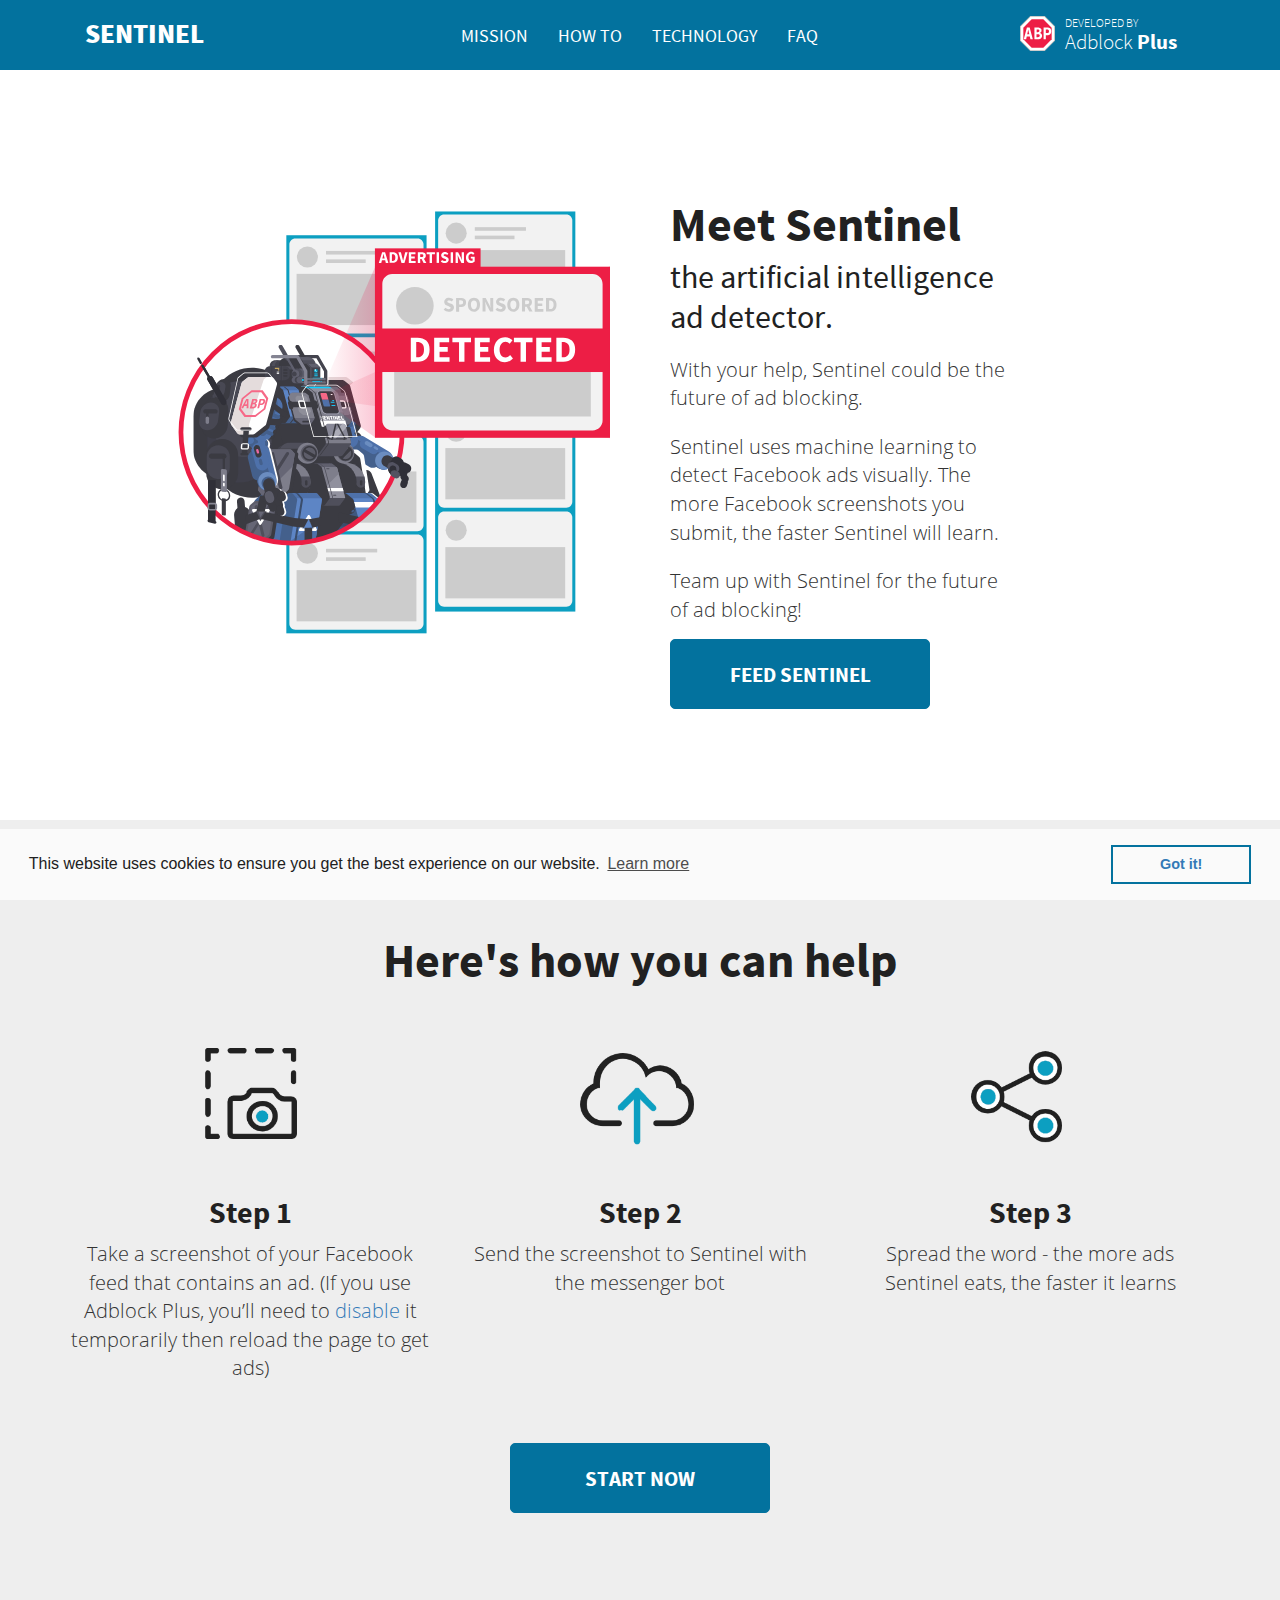
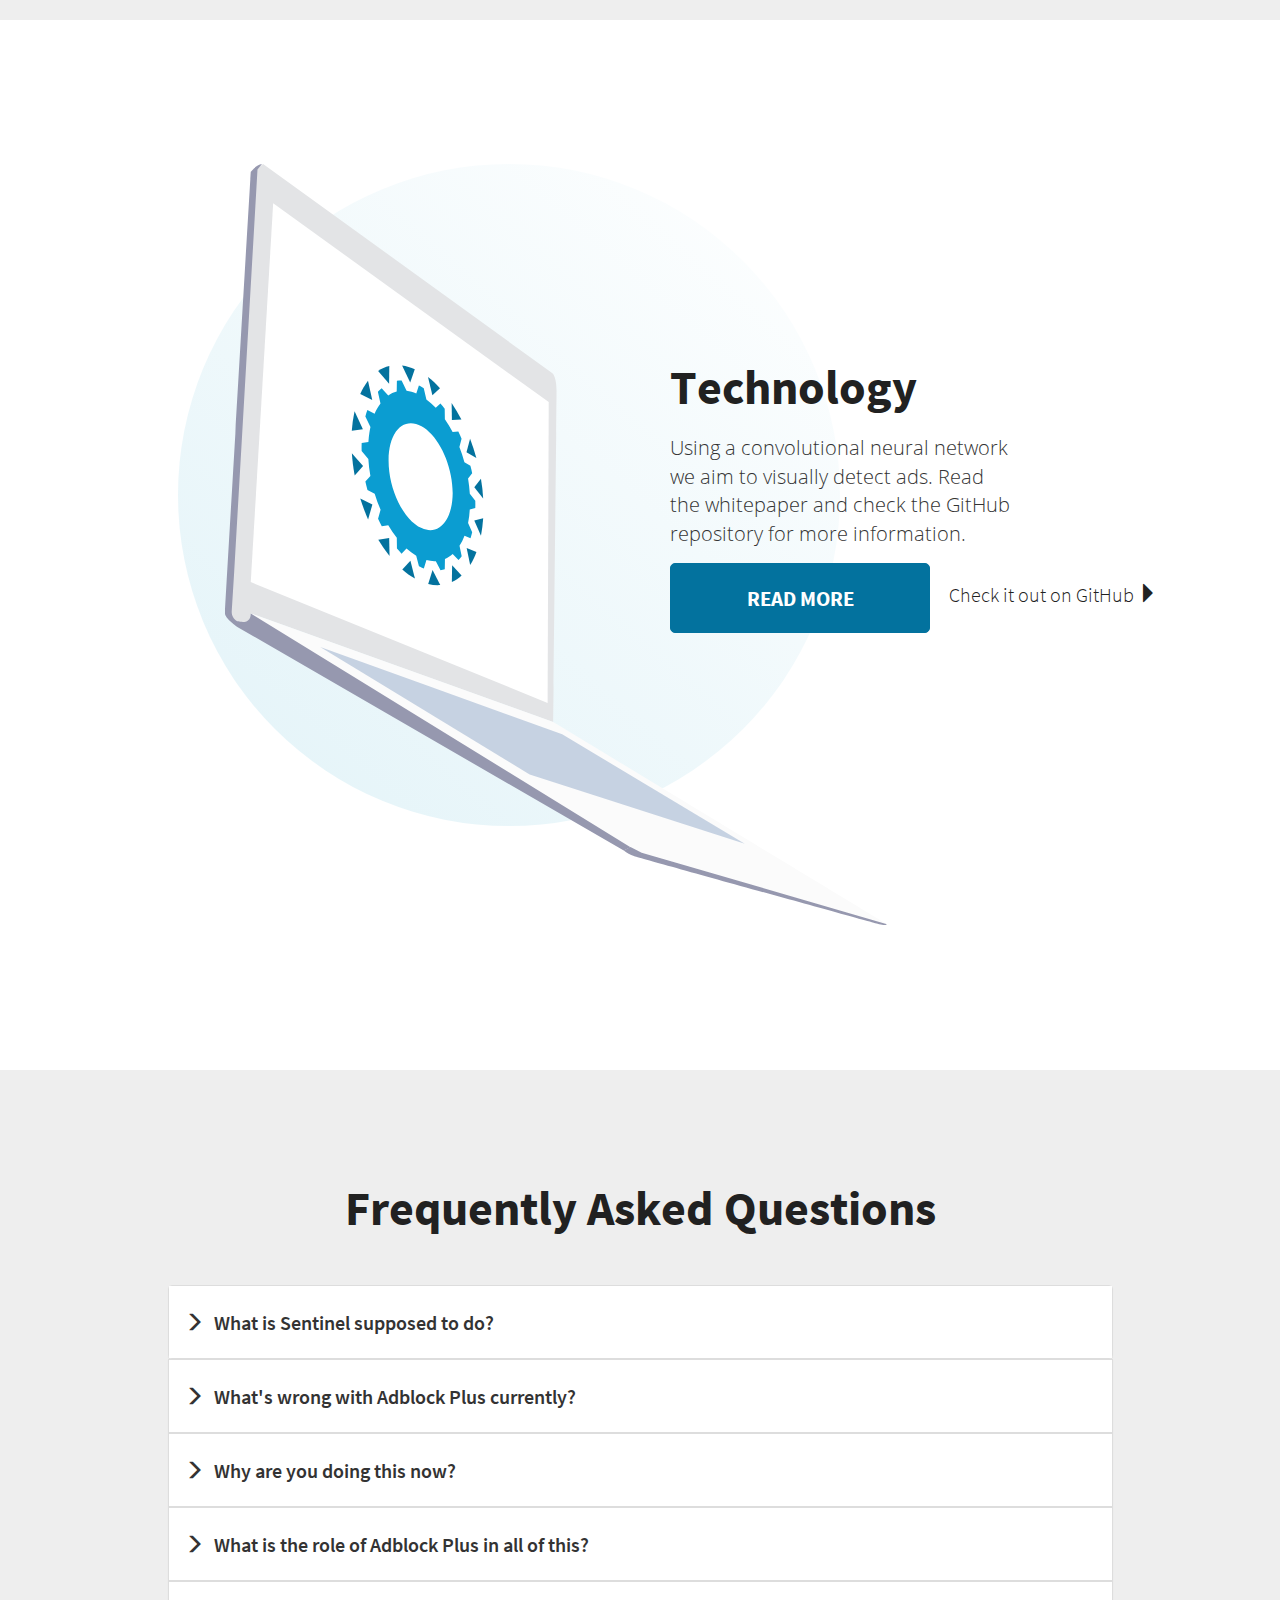
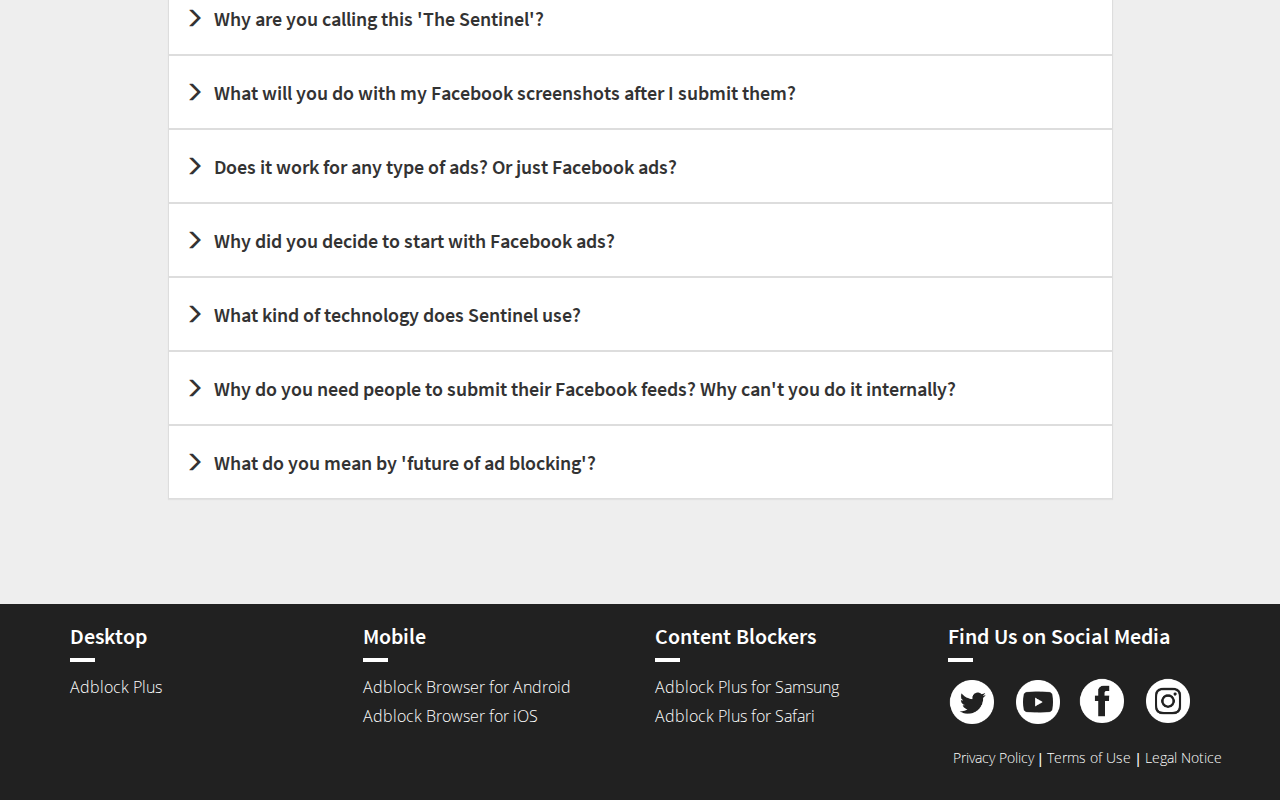
<file: index.html>
<!DOCTYPE html>
<html>

<head>
	<title>Sentinel | Developed by AdblockPlus</title>
	<meta name="viewport" content="width=device-width, initial-scale=1">
	<meta http-equiv="content-type" content="text/html; charset=UTF-8">
	<meta name="keywords" content="Sentinel" />
	<link rel="shortcut icon" type="image/x-icon" href="favicon.ico">
	<link rel="stylesheet" href="assets/css/bootstrap.min.css">
	<link href="assets/css/style.css" rel="stylesheet" type="text/css" media="all" />
	<link rel="stylesheet" type="text/css" href="assets/css//cookieconsent.min.css" />
	<meta property="og:title" content="Sentinel | Developed by AdblockPlus" />
	<meta property="og:description" content="AdblockPlus launches machine learning research to detect Facebook ads" />
	<meta property="og:url" content="https://adblock.ai/" />
	<meta property="og:image" content="https://adblock.ai/assets/images/Sentinel-Promo-Full-Page.png" />

	<script>
		var language = navigator.language || navigator.browserLanguage;
		if (language == "pt_BR") {
			document.location.href = "/pt_BR";
		}
	</script>
	<script src="assets/js/cookieconsent.min.js"></script>
	<script>
		window.addEventListener("load", function () {
			window.cookieconsent.initialise({
				"palette": {
					"popup": {
					"background": "#fafafa",
					"text": "#212121"
					},
					"button": {
					"background": "transparent",
					"text": "03729E",
					"border": "#03729e"
					}
				}
				})});
	</script>
</head>

<body>
	<script>
		window.fbAsyncInit = function () {
			FB.init({
				appId: '911243109056820',
				autoLogAppEvents: true,
				xfbml: true,
				version: 'v3.0'
			});
		};

		function loadFbBot(d, s, id) {
			var js, fjs = d.getElementsByTagName(s)[0];
			if (d.getElementById(id)) { return; }
			js = d.createElement(s); js.id = id;
			js.src = "https://connect.facebook.net/en_US/sdk/xfbml.customerchat.js";
			fjs.parentNode.insertBefore(js, fjs);
		};
		
		function openFbChat() {
			loadFbBot(document, 'script', 'facebook-jssdk');
			FB.CustomerChat.show(true);
		}
	</script>
	<header>
		<!-- Global site tag (gtag.js) - Google Analytics -->
		<script async src="https://www.googletagmanager.com/gtag/js?id=UA-119972075-1"></script>
		<script>
			window.dataLayer = window.dataLayer || [];
			function gtag() { dataLayer.push(arguments); }
			gtag('js', new Date());

			gtag('config', 'UA-119972075-1', { 'anonymize_ip': true });
		</script>
		<nav class="navbar navbar-default" role="navigation">
			<div class="navbar-inner">
				<!-- made changes here-->
				<div class="container">

					<div class="navbar-header">
						<button type="button" class="navbar-toggle" data-toggle="collapse" data-target="#bs-example-navbar-collapse-1">
							<span class="sr-only">Toggle navigation</span>
							<span class="icon-bar"></span>
							<span class="icon-bar"></span>
							<span class="icon-bar"></span>
						</button>
						<a class="navbar-brand" href="#" target="_self">Sentinel</a>
					</div>

					<div class="collapse navbar-collapse" id="bs-example-navbar-collapse-1">
						<ul class="nav navbar-nav navbar-left" id="nav_menu">
							<li class="active">
								<a href="#mission">Mission</a>
							</li>
							<li>
								<a href="#help_section">How To</a>
							</li>
							<li>
								<a href="#technology">Technology</a>
							</li>
							<li>
								<a href="#faq_section">Faq</a>
							</li>
						</ul>
						<ul class="nav navbar-nav navbar-right">
							<li>
								<a href="https://adblockplus.org/" class="blockicon">
									<div class="block_logo">
										<img src="assets/ABP Logo.svg" class="pull-left" />
										<p>DEVELOPED BY</p>
										<p>Adblock
											<span class="pro_bold">Plus</span>
										</p>
									</div>
								</a>
							</li>
						</ul>

					</div>
				</div>
			</div>
		</nav>
	</header>

	<section id="mission" class="top-buffer7">
		<div class="container">
			<div class="row">
				<div class="robotVisual">
					<div class="col-sm-6">
						<div class="col-md-10 col-md-offset-2">
							<img src="assets/images/RobotVisual.svg" style="margin-top: 30px;" />
						</div>
					</div>
					<div class="col-sm-6">
						<div class="col-md-8">
							<h2 class="title top-buffer1">Meet Sentinel</h2>
							<h3 class="subtitle top-buffer2">the artificial intelligence ad detector.</h3>
							<p class="top-buffer3">
								With your help, Sentinel could be the future of ad blocking. 
							</p>
							<p class="top-buffer3">								
								Sentinel uses machine learning to detect Facebook ads visually. The more Facebook screenshots you submit, the faster Sentinel will learn.
							<p class="top-buffer3">								
								Team up with Sentinel for the future of ad blocking! 
							</p>
							<a href="#help_section" type="button"
							   class="btn btn-primary top-buffer2 abp-tooltip" 
							   onclick="openFbChat();"
							   data-toggle="tooltip"
							   data-placement="left"
							   title="Please note that Messenger is hosted by Facebook. When you click on this button to help train Sentinel with your screenshots, you will activate Messenger, and some personal data, including the IP address, will be transfered to Facebook. For more information, please review Facebook's privacy policy. This functionality will NOT work if you have Firefox Tracking Protection enabled.">FEED SENTINEL</a>
						</div>
					</div>
				</div>
			</div>
		</div>
	</section>



	<section id="help_section" class="bg-gray">
		<div class="container">
			<div class="row">
				<div class="help text-center">
					<h2 class="title">Here's how you can help</h2>
					<div class="clearfix top-buffer5"></div>
					<div class="col-sm-4 top-buffer2">
						<div class="3step first"></div>
						<h4 class="title top-buffer4">Step 1</h4>
						<p class="top-buffer1">Take a screenshot of your Facebook feed that contains an ad. (If you use Adblock Plus, you’ll need to
							<a href="https://adblockplus.org/en/faq_basics#disable">disable</a> it temporarily then reload the page to get ads)</p>
					</div>

					<div class="col-sm-4 top-buffer2">
						<div class="3step second"></div>
						<h4 class="title top-buffer4">Step 2</h4>
						<p class="top-buffer1">Send the screenshot to Sentinel with the messenger bot</p>
					</div>

					<div class="col-sm-4 top-buffer2">
						<div class="3step third"></div>
						<h4 class="title top-buffer4">Step 3</h4>
						<p class="top-buffer1">Spread the word - the more ads Sentinel eats, the faster it learns</p>
					</div>

					<div class="clearfix"></div>
					<a target="_blank" type="button"
					   class="btn btn-primary top-buffer10 abp-tooltip"
					   onclick="openFbChat();"
					   data-toggle="tooltip"
					   data-placement="left"
					   title="Please note that Messenger is hosted by Facebook. When you click on this button to help train Sentinel with your screenshots, you will activate Messenger, and some personal data, including the IP address, will be transfered to Facebook. For more information, please review Facebook's privacy policy">START NOW</a>
				</div>
			</div>
		</div>
	</section>

	<section id="technology">
		<div class="container">
			<div class="row">
				<div class="robotVisual">
					<div class="col-sm-6">
						<div class="col-md-10 col-md-offset-2">
							<div class="gradient">
								<img src="assets/images/Laptop.svg" />
							</div>
						</div>
					</div>
					<div class="col-sm-6 tech_dis">
						<div class="col-md-8">
							<h2 class="title top-buffer1">Technology</h2>
							<p class="top-buffer3">Using a convolutional neural network we aim to visually detect ads. Read the whitepaper and check the GitHub repository
								for more information.</p>
						</div>
						<div class="col-md-12">
							<div class="top-buffer2"></div>
							<a href="https://medium.com/@shoniko/towards-more-intelligent-ad-blocking-on-the-web-9f67bf2a12b5" target="_blank" type="button" class="btn btn-primary">READ MORE</a>
							<a href="https://github.com/shoniko/facebook-ad-detector" target="_blank" class="link">Check it out on GitHub
								<span class="glyphicon glyphicon-triangle-right"></span>
							</a>
						</div>
					</div>
				</div>
			</div>
		</div>
	</section>

	<section id="faq_section" class="bg-gray">
		<div class="container">
			<div class="row">
				<h2 class="title top-buffer3 text-center">Frequently Asked Questions</h2>
				<div class="col-md-10 col-md-offset-1">
					<div class="faq top-buffer5">
						<div class="panel-group" id="accordion">

							<div class="panel panel-default">
								<div class="panel-heading">
									<h4 class="panel-title">
										<a data-toggle="collapse" data-parent="#accordion" href="#faq1">What is Sentinel supposed to do?</a>
									</h4>
								</div>
								<div id="faq1" class="panel-collapse collapse">
									<div class="panel-body">Sentinel is learning how to
										<u>detect ads</u> algorithmically. Pure A.I. ad blocking.</div>
								</div>
							</div>
							<div class="panel panel-default">
								<div class="panel-heading">
									<h4 class="panel-title">
										<a data-toggle="collapse" data-parent="#accordion" href="#faq2">What's wrong with Adblock Plus currently?</a>
									</h4>
								</div>
								<div id="faq2" class="panel-collapse collapse">
									<div class="panel-body">Nothing, but it could be more efficient. Currently, ads are blocked by using huge filter lists maintained by third parties -- those lists provide instructions to your ad blocker every day to block ads contained on the lists.
										Also, websites like Facebook use circumvention technology to disrespect ad-blocking users.
										Technology helps us fight back. Sentinel uses machine learning to detect Facebook ads visually. leaving ads with nowhere to hide.
										We hope to streamline our processes by making Adblock Plus smart enough to recognize intrusive and ‘bad’ ads on its own as well as fighting circumvention.
										<br/>
									</div>
								</div>
							</div>

							<div class="panel panel-default">
								<div class="panel-heading">
									<h4 class="panel-title">
										<a data-toggle="collapse" data-parent="#accordion" href="#faq3">Why are you doing this now?</a>
									</h4>
								</div>
								<div id="faq3" class="panel-collapse collapse">
									<div class="panel-body">Facebook (and others) are getting better at disguising ads from ad blockers and using circumvention techniques to
										show you ads anyway. These tricks disregard your stated preference to block ads! We’re pretty good at coming up
										with workarounds to these
										<u>circumvention techniques</u> now, but to respond even faster we’re training an A.I. system to help us.</div>
								</div>
							</div>

							<div class="panel panel-default">
								<div class="panel-heading">
									<h4 class="panel-title">
										<a data-toggle="collapse" data-parent="#accordion" href="#faq4">What is the role of Adblock Plus in all of this?</a>
									</h4>
								</div>
								<div id="faq4" class="panel-collapse collapse">
									<div class="panel-body">eyeo, the company that makes Adblock Plus, is developing the Sentinel technology.</div>
								</div>
							</div>

							<div class="panel panel-default">
								<div class="panel-heading">
									<h4 class="panel-title">
										<a data-toggle="collapse" data-parent="#accordion" href="#faq5">Why are you calling this 'The Sentinel'?</a>
									</h4>
								</div>
								<div id="faq5" class="panel-collapse collapse">
									<div class="panel-body">Because we thought that it sounds awesome and fearsome. We want aggressive advertisers to know that we’re serious
										about protecting consumers’ rights. And we want you to know that we have your back.</div>
								</div>
							</div>

							<div class="panel panel-default">
								<div class="panel-heading">
									<h4 class="panel-title">
										<a data-toggle="collapse" data-parent="#accordion" href="#faq6">What will you do with my Facebook screenshots after I submit them?</a>
									</h4>
								</div>
								<div id="faq6" class="panel-collapse collapse">
									<div class="panel-body">We use them train Sentinel’s neural networks (it’s a type of Artificial Intelligence). We literally show the Sentinel
										algorithm what a bunch of ‘bad’ ads look like and tell it “This is an intrusive ad; block anything that looks like
										this.” This is how the ‘machine learning’ part of AI works.
										<br/>
										<br/>If you would like your screenshot(s) to be deleted, just type "delete my data" in the Messenger chat at any time (even
										long after you’ve submitted them). </div>
								</div>
							</div>

							<div class="panel panel-default">
								<div class="panel-heading">
									<h4 class="panel-title">
										<a data-toggle="collapse" data-parent="#accordion" href="#faq7">Does it work for any type of ads? Or just Facebook ads?</a>
									</h4>
								</div>
								<div id="faq7" class="panel-collapse collapse">
									<div class="panel-body">For now, Sentinel is learning just Facebook ads. But we’ll expand to other ad types really soon.</div>
								</div>
							</div>

							<div class="panel panel-default">
								<div class="panel-heading">
									<h4 class="panel-title">
										<a data-toggle="collapse" data-parent="#accordion" href="#faq8">Why did you decide to start with Facebook ads?</a>
									</h4>
								</div>
								<div id="faq8" class="panel-collapse collapse">
									<div class="panel-body">Because Facebook is by far the most aggressive at disguising ad tags and forcing people to see ads even when they’ve
										said ‘no’.</div>
								</div>
							</div>

							<div class="panel panel-default">
								<div class="panel-heading">
									<h4 class="panel-title">
										<a data-toggle="collapse" data-parent="#accordion" href="#faq9">What kind of technology does Sentinel use?</a>
									</h4>
								</div>
								<div id="faq9" class="panel-collapse collapse">
									<div class="panel-body">Sentinel uses neural networks and machine learning. Neural networks are a type of statistical model (i.e. an algorithm)
										that is inspired by biological networks in our brains. Along with machine learning and deep learning, neural networks
										technology is part of the larger ‘Artificial Intelligence’ sector. If you want to go a bit deeper, you can read
										this overview of ‘
										<a style="color:#333; text-decoration: underline;" target="_blank" href="https://analyticsindiamag.com/6-types-of-artificial-neural-networks-currently-being-used-in-todays-technology/">6 Types of Artificial Neural Networks Being Used In Machine Learning</a>’. Shoot us a note when you’ve finished.
									</div>
								</div>
							</div>

							<div class="panel panel-default">
								<div class="panel-heading">
									<h4 class="panel-title">
										<a data-toggle="collapse" data-parent="#accordion" href="#faq10">Why do you need people to submit their Facebook feeds? Why can't you do it internally?</a>
									</h4>
								</div>
								<div id="faq10" class="panel-collapse collapse">
									<div class="panel-body">To train our Sentinel neural networks to recognize what ‘bad’ Facebook ads look like, we need lots and lots of examples.
										So we’re asking our hundreds of millions of users to help out. Be sure to tell your friends to help out also!</div>
								</div>
							</div>

							<div class="panel panel-default">
								<div class="panel-heading">
									<h4 class="panel-title">
										<a data-toggle="collapse" data-parent="#accordion" href="#faq11">What do you mean by 'future of ad blocking'?</a>
									</h4>
								</div>
								<div id="faq11" class="panel-collapse collapse">
									<div class="panel-body">We’re experimenting with technologies that will better evade ‘circumvention’ techniques (aka anti-ad blockers like
										Sourcepoint and Pagefair). These techniques disregard your stated preference to block ads, and find a way to shove
										ads in front of you anyways. Sentinel is learning how to block ads algorithmically.</div>
								</div>
							</div>
						</div>
					</div>
				</div>
			</div>
		</div>
	</section>

	<footer>
		<div class="container">
			<div class="row">
				<div class="col-sm-6 col-md-3">
					<div class="f1">
						<h3 class="ftitle">Desktop</h3>
						<ul>
							<li>
								<a href="https://adblockplus.org/" target="_blank">Adblock Plus</a>
							</li>
						</ul>
					</div>
				</div>
				<div class="col-sm-6 col-md-3">
					<div class="f1">
						<h3 class="ftitle">Mobile</h3>
						<ul>
							<li>
								<a href="https://play.google.com/store/apps/details?id=org.adblockplus.browser" target="_blank">Adblock Browser for Android</a>
							</li>
							<li>
								<a href="https://itunes.apple.com/us/app/adblock-browser/id1015653330?mt=8&ign-mpt=uo%3D4" target="_blank">Adblock Browser for iOS</a>
							</li>
						</ul>
					</div>
				</div>
				<div class="col-sm-6 col-md-3">
					<div class="f1">
						<h3 class="ftitle">Content Blockers</h3>
						<ul>
							<li>
								<a href="https://play.google.com/store/apps/details?id=org.adblockplus.adblockplussbrowser" target="_blank">Adblock Plus for Samsung</a>
							</li>
							<li>
								<a href="https://itunes.apple.com/us/app/adblock-plus-abp-remove-ads-browse-faster-without-tracking/id1028871868?mt=8" target="_blank">Adblock Plus for Safari</a>
							</li>
						</ul>
					</div>
				</div>
				<div class="col-sm-6 col-md-3">
					<div class="f1">
						<h3 class="ftitle">Find Us on Social Media</h3>
						<ul class="social_icon">
							<li>
								<a href="https://twitter.com/AdblockPlus" target="_blank">
									<span class="twitter"></span>
								</a>
							</li>
							<li>
								<a href="https://www.youtube.com/user/AdblockPlusOfficial" target="_blank">
									<span class="youtube"></span>
								</a>
							</li>
							<li>
								<a href="https://www.facebook.com/adblockplus" target="_blank">
									<span class="Facebook"></span>
								</a>
							</li>
							<li>
								<a href="https://www.instagram.com/adblockplus/" target="_blank">
									<span class="instagram"></span>
								</a>
							</li>
						</ul>
						<div class="clearfix"></div>
						<p>
							<a href="https://adblockplus.org/privacy" target="_blank">Privacy Policy</a> |
							<a href="https://adblockplus.org/terms" target="_blank">Terms of Use</a> |
							<a href="https://adblockplus.org/impressum" target="_blank">Legal Notice</a>
						</p>
					</div>
				</div>
			</div>
		</div>
	</footer>

	<script src="assets/js/jquery.min.js"></script>
	<script src="assets/js/bootstrap.min.js"></script>
	<script>
		$('.panel-collapse').on('show.bs.collapse', function () {
			$(this).siblings('.panel-heading').addClass('active');
		});

		$('.panel-collapse').on('hide.bs.collapse', function () {
			$(this).siblings('.panel-heading').removeClass('active');
		});

		$('body').click(function (event) {
			// check if the clicked element is a descendent of navigation 
			if ($(event.target).closest('.navigation').length) {
				return; //do nothing if event target is within the navigation
			} else {
				$('.collapse').collapse('hide');
			}
		});

		function resizeHeaderOnScroll() {
			const distanceY = window.pageYOffset || document.documentElement.scrollTop;
			const shrinkOn = 100;
			const headerEl = document.getElementById('mission');

			if (distanceY > shrinkOn) {
				headerEl.classList.add("smaller");
			} else {
				headerEl.classList.remove("smaller");
			}

		}

		window.addEventListener('scroll', resizeHeaderOnScroll);



		// Select all links with hashes
		$('#nav_menu a[href*="#"], #mission a[href*="#"]')
			// Remove links that don't actually link to anything
			.not('[href="#"]')
			.not('[href="#0"]')
			.click(function (event) {
				// On-page links
				if (
					location.pathname.replace(/^\//, '') == this.pathname.replace(/^\//, '')
					&&
					location.hostname == this.hostname
				) {
					// Figure out element to scroll to
					var target = $(this.hash);
					target = target.length ? target : $('[name=' + this.hash.slice(1) + ']');
					// Does a scroll target exist?
					if (target.length) {
						// Only prevent default if animation is actually gonna happen
						event.preventDefault();
						$('html, body').animate({
							scrollTop: target.offset().top - 70
						}, 1000);
					}
				}
			});

			$(document).ready(function(){
				$('[data-toggle="tooltip"]').tooltip(); 
			});
	</script>
	<div class="fb-customerchat" page_id="839730906220856" ref="from_website" minimized="true" theme_color="#ED1E45" logged_in_greeting="Hi! Ready to submit a screenshot?"
	 logged_out_greeting="Hi! You'll need to login to Facebook to submit a screenshot" greeting_dialog_display="show">
	</div>
</body>

</html>
</file>
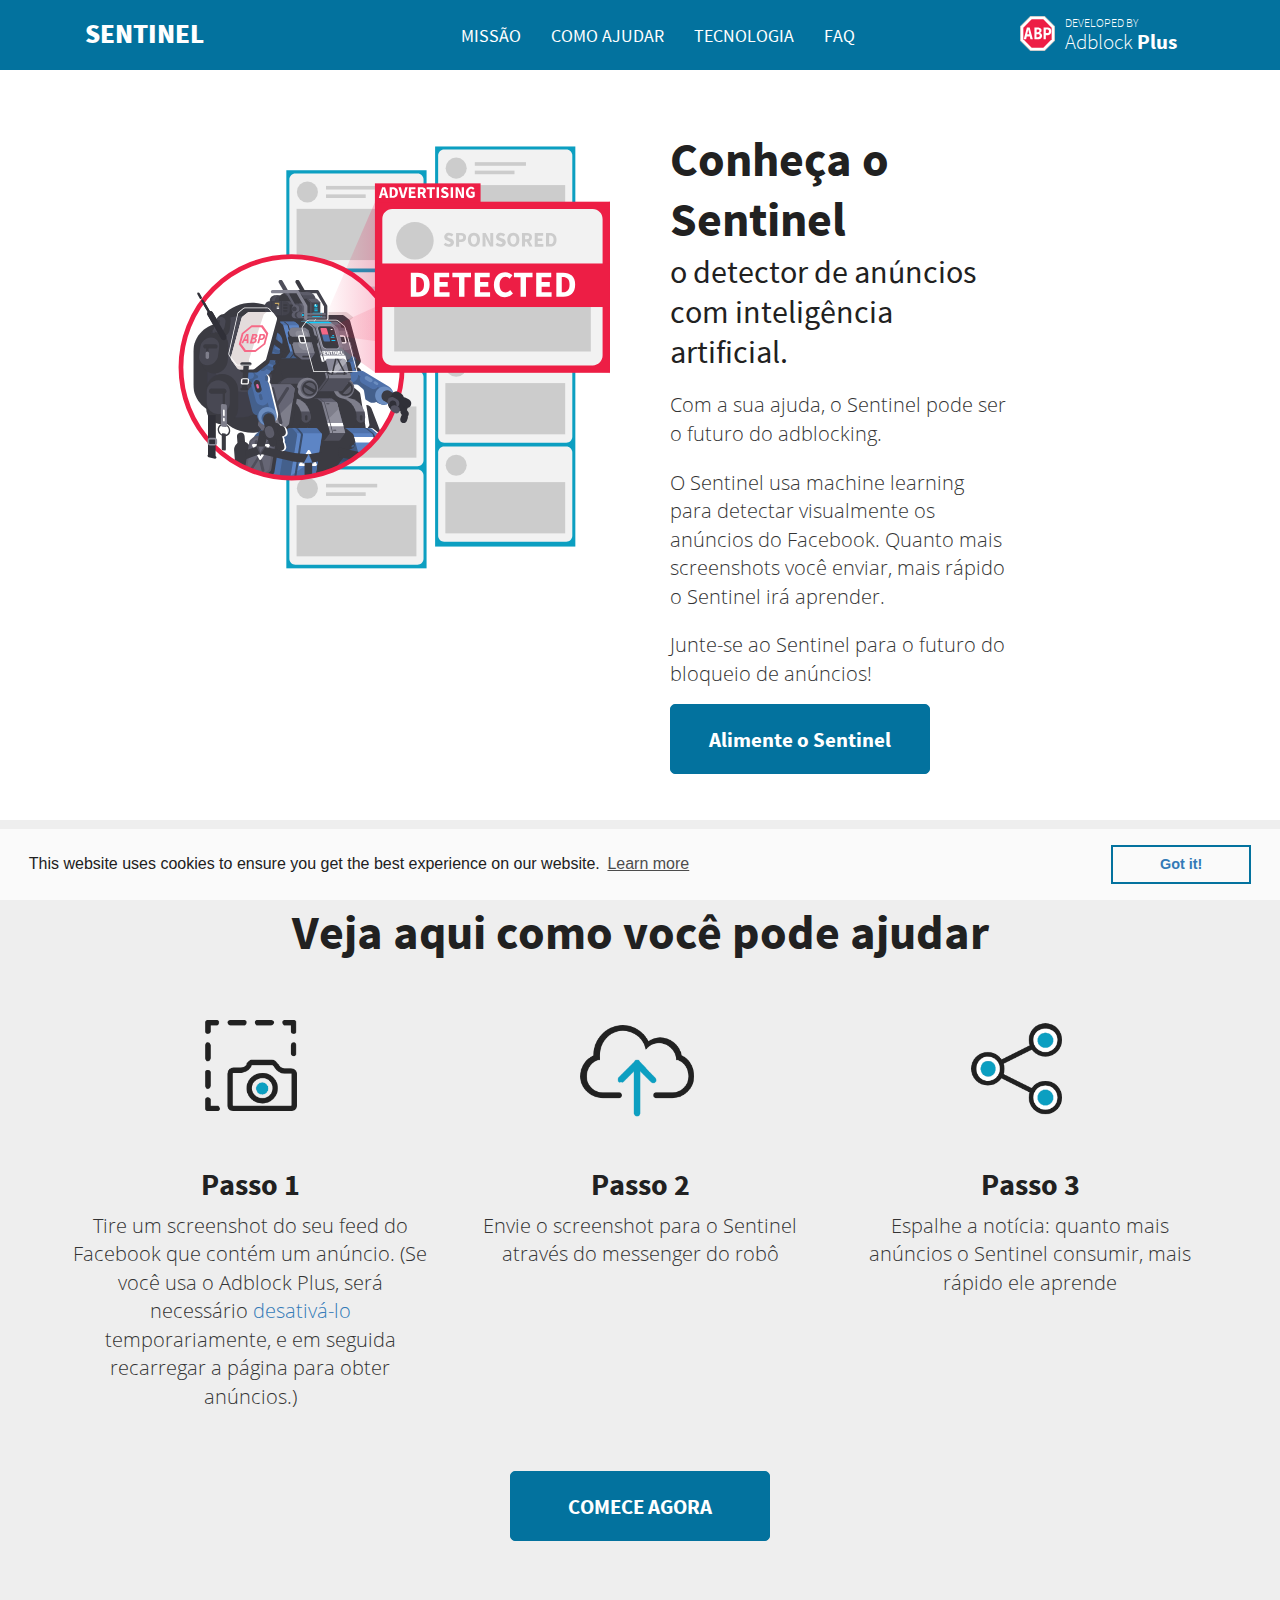
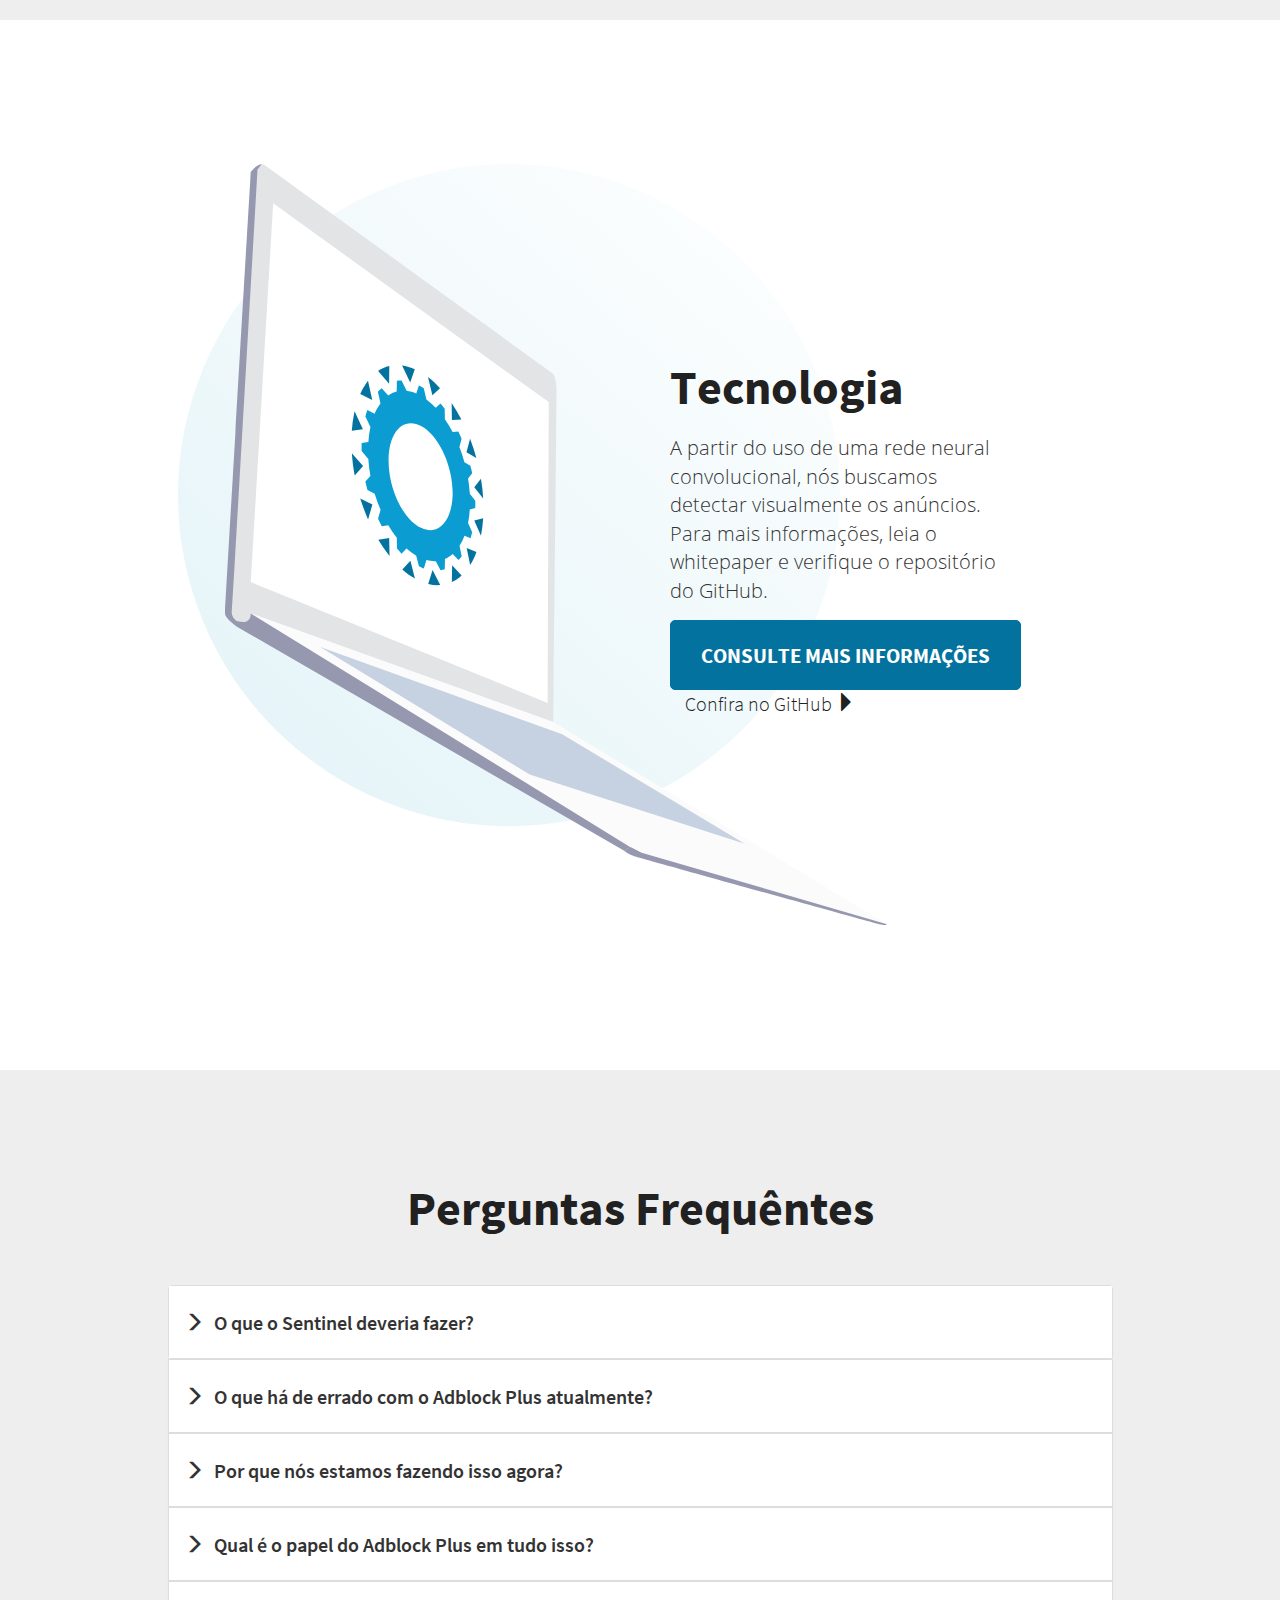
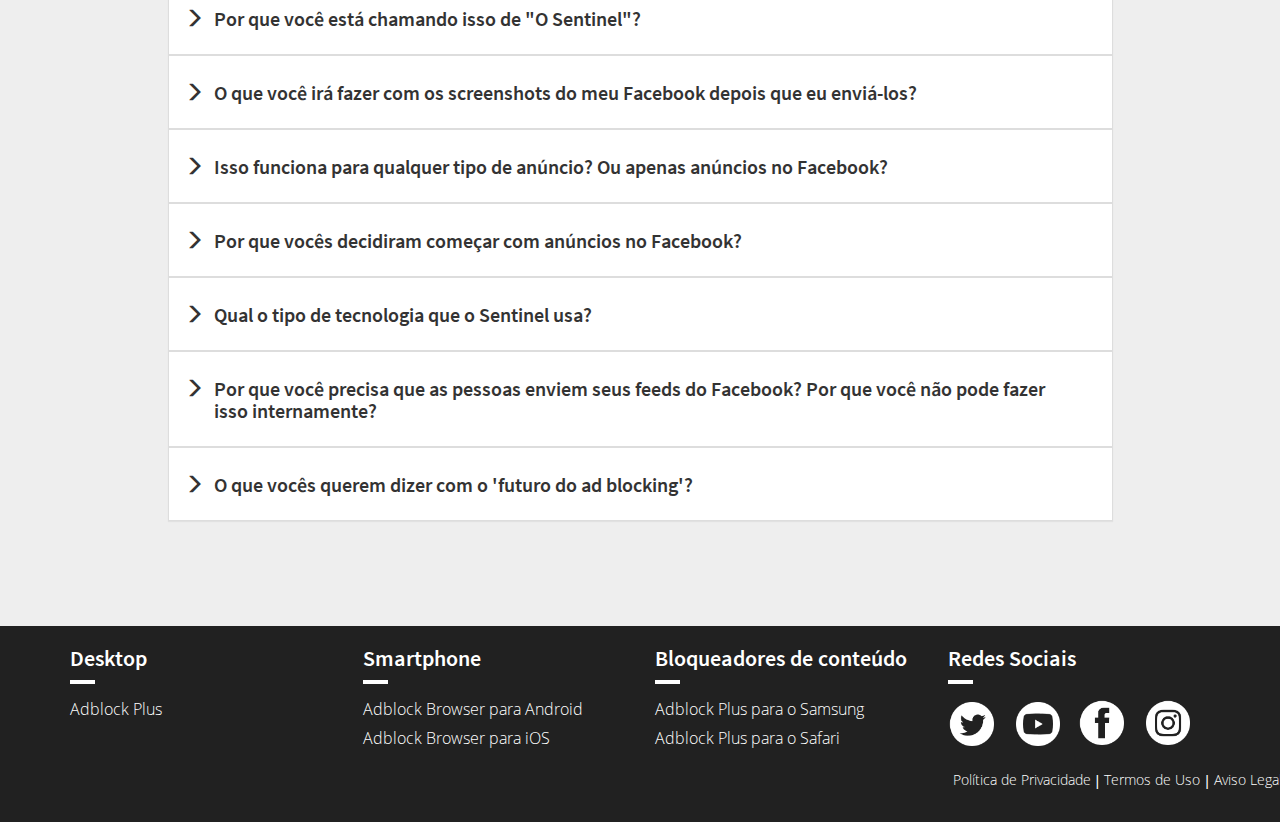
<file: pt_BR/index.html>
<!DOCTYPE html>
<html>

<head>
	<title>Sentinel | Developed by AdblockPlus</title>
	<meta name="viewport" content="width=device-width, initial-scale=1">
	<meta http-equiv="content-type" content="text/html; charset=UTF-8">
	<meta name="keywords" content="Sentinel" />
	<link rel="shortcut icon" type="image/x-icon" href="favicon.ico">
	<link rel="stylesheet" href="assets/css/bootstrap.min.css">
	<link href="assets/css/style.css" rel="stylesheet" type="text/css" media="all" />
	<link rel="stylesheet" type="text/css" href="assets/css//cookieconsent.min.css" />
	<meta property="og:title" content="Sentinel | Developed by AdblockPlus" />
	<meta property="og:description" content="AdblockPlus launches machine learning research to detect Facebook ads" />
	<meta property="og:url" content="https://adblock.ai/" />
	<meta property="og:image" content="https://adblock.ai/assets/images/Sentinel-Promo-Full-Page.png" />

	<script src="assets/js/cookieconsent.min.js"></script>
	<script>
		window.addEventListener("load", function () {
			window.cookieconsent.initialise({
				"palette": {
					"popup": {
					"background": "#fafafa",
					"text": "#212121"
					},
					"button": {
					"background": "transparent",
					"text": "03729E",
					"border": "#03729e"
					}
				}
				})});
	</script>
</head>

<body>
	<script>
		window.fbAsyncInit = function () {
			FB.init({
				appId: '911243109056820',
				autoLogAppEvents: true,
				xfbml: true,
				version: 'v3.0'
			});
		};

		function loadFbBot(d, s, id) {
			var js, fjs = d.getElementsByTagName(s)[0];
			if (d.getElementById(id)) { return; }
			js = d.createElement(s); js.id = id;
			js.src = "https://connect.facebook.net/en_US/sdk/xfbml.customerchat.js";
			fjs.parentNode.insertBefore(js, fjs);
		};
		
		function openFbChat() {
			loadFbBot(document, 'script', 'facebook-jssdk');
			FB.CustomerChat.show(true);
		}
	</script>
	<header>
		<!-- Global site tag (gtag.js) - Google Analytics -->
		<script async src="https://www.googletagmanager.com/gtag/js?id=UA-119972075-1"></script>
		<script>
			window.dataLayer = window.dataLayer || [];
			function gtag() { dataLayer.push(arguments); }
			gtag('js', new Date());

			gtag('config', 'UA-119972075-1', { 'anonymize_ip': true });
		</script>
		<nav class="navbar navbar-default" role="navigation">
			<div class="navbar-inner">
				<!-- made changes here-->
				<div class="container">

					<div class="navbar-header">
						<button type="button" class="navbar-toggle" data-toggle="collapse" data-target="#bs-example-navbar-collapse-1">
							<span class="sr-only">Toggle navigation</span>
							<span class="icon-bar"></span>
							<span class="icon-bar"></span>
							<span class="icon-bar"></span>
						</button>
						<a class="navbar-brand" href="#" target="_self">Sentinel</a>
					</div>

					<div class="collapse navbar-collapse" id="bs-example-navbar-collapse-1">
						<ul class="nav navbar-nav navbar-left" id="nav_menu">
							<li class="active">
								<a href="#mission">Missão</a>
							</li>
							<li>
								<a href="#help_section">Como Ajudar</a>
							</li>
							<li>
								<a href="#technology">Tecnologia</a>
							</li>
							<li>
								<a href="#faq_section">Faq</a>
							</li>
						</ul>
						<ul class="nav navbar-nav navbar-right">
							<li>
								<a href="https://adblockplus.org/" class="blockicon">
									<div class="block_logo">
										<img src="assets/ABP Logo.svg" class="pull-left" />
										<p>DEVELOPED BY</p>
										<p>Adblock
											<span class="pro_bold">Plus</span>
										</p>
									</div>
								</a>
							</li>
						</ul>

					</div>
				</div>
			</div>
		</nav>
	</header>

	<section id="mission" class="top-buffer7">
		<div class="container">
			<div class="row">
				<div class="robotVisual">
					<div class="col-sm-6">
						<div class="col-md-10 col-md-offset-2">
							<img src="assets/images/RobotVisual.svg" style="margin-top: 30px;" />
						</div>
					</div>
					<div class="col-sm-6">
						<div class="col-md-8">
							<h2 class="title top-buffer1">Conheça o Sentinel</h2>
							<h3 class="subtitle top-buffer2">o detector de anúncios com inteligência artificial.</h3>
							<p class="top-buffer3">
								Com a sua ajuda, o Sentinel pode ser o futuro do adblocking. 
							</p>
							<p class="top-buffer3">								
								O Sentinel usa machine learning para detectar visualmente os anúncios do Facebook. Quanto mais screenshots você enviar, mais rápido o Sentinel irá aprender.
							<p class="top-buffer3">								
								Junte-se ao Sentinel para o futuro do bloqueio de anúncios! 
							</p>
							<a href="#help_section" type="button"
							   class="btn btn-primary top-buffer2 abp-tooltip" 
							   onclick="openFbChat();"
							   data-toggle="tooltip"
							   data-placement="left"
							   title="Por favor, note que o Messenger é hospedado pelo Facebook. Ao clicar neste botão para ajudar a treinar o Sentinel com os seus screenshots, você irá ativar o Messenger, e alguns dados pessoais, incluindo o endereço de IP, serão transferidos para o Facebook. Para mais informações, por favor revise a política de privacidade do Facebook. Esta funcionalidade NÃO irá funcionar se você tiver a Proteção de Rastreamento do Firefox ativada.">Alimente o Sentinel</a>
						</div>
					</div>
				</div>
			</div>
		</div>
	</section>



	<section id="help_section" class="bg-gray">
		<div class="container">
			<div class="row">
				<div class="help text-center">
					<h2 class="title">Veja aqui como você pode ajudar</h2>
					<div class="clearfix top-buffer5"></div>
					<div class="col-sm-4 top-buffer2">
						<div class="3step first"></div>
						<h4 class="title top-buffer4">Passo 1</h4>
						<p class="top-buffer1">Tire um screenshot do seu feed do Facebook que contém um anúncio. (Se você usa o Adblock Plus, será necessário
								<a href="https://adblockplus.org/en/faq_basics#disable">desativá-lo</a> temporariamente, e em seguida recarregar a página para obter anúncios.)</p>
					</div>

					<div class="col-sm-4 top-buffer2">
						<div class="3step second"></div>
						<h4 class="title top-buffer4">Passo 2</h4>
						<p class="top-buffer1">Envie o screenshot para o Sentinel através do messenger do robô</p>
					</div>

					<div class="col-sm-4 top-buffer2">
						<div class="3step third"></div>
						<h4 class="title top-buffer4">Passo 3</h4>
						<p class="top-buffer1">Espalhe a notícia: quanto mais anúncios o Sentinel consumir, mais rápido ele aprende</p>
					</div>

					<div class="clearfix"></div>
					<a target="_blank" type="button"
					   class="btn btn-primary top-buffer10 abp-tooltip"
					   onclick="openFbChat();"
					   data-toggle="tooltip"
					   data-placement="left"
					   title="Por favor, note que o Messenger é hospedado pelo Facebook. Ao clicar neste botão para ajudar a treinar o Sentinel com os seus screenshots, você irá ativar o Messenger, e alguns dados pessoais, incluindo o endereço de IP, serão transferidos para o Facebook. Para mais informações, por favor revise a política de privacidade do Facebook">COMECE AGORA</a>
				</div>
			</div>
		</div>
	</section>

	<section id="technology">
		<div class="container">
			<div class="row">
				<div class="robotVisual">
					<div class="col-sm-6">
						<div class="col-md-10 col-md-offset-2">
							<div class="gradient">
								<img src="assets/images/Laptop.svg" />
							</div>
						</div>
					</div>
					<div class="col-sm-6 tech_dis">
						<div class="col-md-8">
							<h2 class="title top-buffer1">Tecnologia</h2>
							<p class="top-buffer3">A partir do uso de uma rede neural convolucional, nós buscamos detectar visualmente os anúncios. Para mais informações, leia o whitepaper e verifique o repositório do GitHub.</p>
						</div>
						<div class="col-md-12">
							<div class="top-buffer2"></div>
							<a href="https://medium.com/@shoniko/towards-more-intelligent-ad-blocking-on-the-web-9f67bf2a12b5" target="_blank" type="button" class="btn btn-primary">CONSULTE MAIS INFORMAÇÕES</a>
							<a href="https://github.com/shoniko/facebook-ad-detector" target="_blank" class="link">Confira no GitHub
								<span class="glyphicon glyphicon-triangle-right"></span>
							</a>
						</div>
					</div>
				</div>
			</div>
		</div>
	</section>

	<section id="faq_section" class="bg-gray">
		<div class="container">
			<div class="row">
				<h2 class="title top-buffer3 text-center">Perguntas Frequêntes</h2>
				<div class="col-md-10 col-md-offset-1">
					<div class="faq top-buffer5">
						<div class="panel-group" id="accordion">

							<div class="panel panel-default">
								<div class="panel-heading">
									<h4 class="panel-title">
										<a data-toggle="collapse" data-parent="#accordion" href="#faq1">O que o Sentinel deveria fazer?</a>
									</h4>
								</div>
								<div id="faq1" class="panel-collapse collapse">
									<div class="panel-body">O Sentinel está aprendendo a <u>detectar</u> anúncios através de algoritmos. Pura A.I. para bloqueio de anúncios.</div>
								</div>
							</div>
							<div class="panel panel-default">
								<div class="panel-heading">
									<h4 class="panel-title">
										<a data-toggle="collapse" data-parent="#accordion" href="#faq2">O que há de errado com o Adblock Plus atualmente?</a>
									</h4>
								</div>
								<div id="faq2" class="panel-collapse collapse">
									<div class="panel-body">Nada, mas poderia ser mais eficiênte. Atualmente, os anúncios são bloqueados através de grandes listas de filtros mantidas por terceiros - estas listas fornecem instruções ao seu adblocker todos os dias para bloquear anúncios contidos nas listas. Além disso, sites como o Facebook usam tecnologia de evasão para desrespeitar os usuários de adblockers. A tecnologia nos ajuda a lutar contra isso. O Sentinel usa machine learning para detectar visualmente os anúncios do Facebook fazendo com que os anúncios não tenham aonde se esconder. Esperamos otimizar os nossos processos tornando o Adblock Plus inteligente o suficiente para reconhecer anúncios intrusivos e "ruins" por conta própria, além de combater a evasão.
										<br/>
									</div>
								</div>
							</div>

							<div class="panel panel-default">
								<div class="panel-heading">
									<h4 class="panel-title">
										<a data-toggle="collapse" data-parent="#accordion" href="#faq3">Por que nós estamos fazendo isso agora?</a>
									</h4>
								</div>
								<div id="faq3" class="panel-collapse collapse">
									<div class="panel-body">O Facebook (e outros) está progredindo quando o assunto é <u>disfarçar</u> anúncios dos adblockers, e a partir do uso de técnicas de evasão mostrar anúncios a você de qualquer maneira. Esses truques desconsideram a sua preferência de bloquear anúncios! Hoje em dia, nós somos muito bons em criar soluções alternativas para essas técnicas de evasão, mas para poder reagir de maneira mais rápida, nós estamos treinando um sistema de I.A. para nos ajudar.</div>
								</div>
							</div>

							<div class="panel panel-default">
								<div class="panel-heading">
									<h4 class="panel-title">
										<a data-toggle="collapse" data-parent="#accordion" href="#faq4">Qual é o papel do Adblock Plus em tudo isso?</a>
									</h4>
								</div>
								<div id="faq4" class="panel-collapse collapse">
									<div class="panel-body">eyeo, a empresa que faz o Adblock Plus, está desenvolvendo a tecnologia do Sentinel.</div>
								</div>
							</div>

							<div class="panel panel-default">
								<div class="panel-heading">
									<h4 class="panel-title">
										<a data-toggle="collapse" data-parent="#accordion" href="#faq5">Por que você está chamando isso de "O Sentinel"?</a>
									</h4>
								</div>
								<div id="faq5" class="panel-collapse collapse">
									<div class="panel-body">Porque nós imaginamos que soa incrível e ao mesmo tempo aterrorizante. Queremos que os anunciantes abusivos saibam que estamos realmente comprometidos em proteger os direitos dos consumidores e nós queremos que vocês saibam que nós estamos do seu lado e nós iremos te proteger.</div>
								</div>
							</div>

							<div class="panel panel-default">
								<div class="panel-heading">
									<h4 class="panel-title">
										<a data-toggle="collapse" data-parent="#accordion" href="#faq6">O que você irá fazer com os screenshots do meu Facebook depois que eu enviá-los?</a>
									</h4>
								</div>
								<div id="faq6" class="panel-collapse collapse">
									<div class="panel-body">Nós iremos usá-los para treinar redes neurais do Sentinel (é um tipo de Inteligência Artificial). Nós literalmente mostramos ao algoritmo do Sentinel como esse bando de anúncios "ruins" se parecem e dizemos: "Este é um anúncio intrusivo; bloqueie qualquer coisa que se pareça com isso." É assim que a parte de 'machine learning' do I.A. funciona.
										<br/>
										<br/>Se você quiser que os seus screenshots sejam deletados, basta digitar "excluir meus dados" no chat do Messenger a qualquer momento (mesmo depois de enviá-los).</div>
								</div>
							</div>

							<div class="panel panel-default">
								<div class="panel-heading">
									<h4 class="panel-title">
										<a data-toggle="collapse" data-parent="#accordion" href="#faq7">Isso funciona para qualquer tipo de anúncio? Ou apenas anúncios no Facebook?</a>
									</h4>
								</div>
								<div id="faq7" class="panel-collapse collapse">
									<div class="panel-body">Por enquanto, o Sentinel está aprendendo somente sobre os anúncios no Facebook. Mas nós vamos expandir para outros tipos de anúncios muito em breve.</div>
								</div>
							</div>

							<div class="panel panel-default">
								<div class="panel-heading">
									<h4 class="panel-title">
										<a data-toggle="collapse" data-parent="#accordion" href="#faq8">Por que vocês decidiram começar com anúncios no Facebook?</a>
									</h4>
								</div>
								<div id="faq8" class="panel-collapse collapse">
									<div class="panel-body">Porque o Facebook é de longe o mais invasivo em disfarçar identificações de anúncios e forçar pessoas a ver anúncios mesmo quando disseram "não".</div>
								</div>
							</div>

							<div class="panel panel-default">
								<div class="panel-heading">
									<h4 class="panel-title">
										<a data-toggle="collapse" data-parent="#accordion" href="#faq9">Qual o tipo de tecnologia que o Sentinel usa?</a>
									</h4>
								</div>
								<div id="faq9" class="panel-collapse collapse">
									<div class="panel-body">O Sentinel usa redes neurais e machine learning. Redes neurais são um tipo de modelo estatístico (ex: um algoritmo) que é inspirado por redes biológicas no nosso cérebro. Junto com machine learning e deep learning, a tecnologia de redes neurais é parte do grande setor de 'Inteligência Artificial'. Se você quiser ir um pouco mais a fundo, você pode ler esta visão geral dos 
										<a style="color:#333; text-decoration: underline;" target="_blank" href="https://analyticsindiamag.com/6-types-of-artificial-neural-networks-currently-being-used-in-todays-technology/"></a>'6 Tipos de Redes Neurais Artificiais Sendo Usadas em Machine Learning'</a>. Nos escreva quando terminar.
									</div>
								</div>
							</div>

							<div class="panel panel-default">
								<div class="panel-heading">
									<h4 class="panel-title">
										<a data-toggle="collapse" data-parent="#accordion" href="#faq10">Por que você precisa que as pessoas enviem seus feeds do Facebook? Por que você não pode fazer isso internamente?</a>
									</h4>
								</div>
								<div id="faq10" class="panel-collapse collapse">
									<div class="panel-body">Para treinar as redes neurais do nosso Sentinel a reconhecer como os anúncios "ruins" do Facebook se parecem, nós precisamos de muitos, mas muitos exemplos. Então, nós estamos  pedindo a centenas de milhões de nossos usuários para ajudar. Não deixe de contar aos seus amigos para que eles possam ajudar também.</div>
								</div>
							</div>

							<div class="panel panel-default">
								<div class="panel-heading">
									<h4 class="panel-title">
										<a data-toggle="collapse" data-parent="#accordion" href="#faq11">O que vocês querem dizer com o 'futuro do ad blocking'?</a>
									</h4>
								</div>
								<div id="faq11" class="panel-collapse collapse">
									<div class="panel-body">Estamos experimentando tecnologias que evitam melhor as técnicas de "evasão" (também conhecidas como anti-ad blockers como o Sourcepoint e o Pagefair). Essas técnicas desconsideram sua preferência de bloquear anúncios, e encontram um jeito de enfiar anúncios na sua cara de qualquer maneira. O Sentinel está aprendendo como bloquear anúncios de maneira algorítmica.</div>
								</div>
							</div>
						</div>
					</div>
				</div>
			</div>
		</div>
	</section>

	<footer>
		<div class="container">
			<div class="row">
				<div class="col-sm-6 col-md-3">
					<div class="f1">
						<h3 class="ftitle">Desktop</h3>
						<ul>
							<li>
								<a href="https://adblockplus.org/" target="_blank">Adblock Plus</a>
							</li>
						</ul>
					</div>
				</div>
				<div class="col-sm-6 col-md-3">
					<div class="f1">
						<h3 class="ftitle">Smartphone</h3>
						<ul>
							<li>
								<a href="https://play.google.com/store/apps/details?id=org.adblockplus.browser" target="_blank">Adblock Browser para Android</a>
							</li>
							<li>
								<a href="https://itunes.apple.com/us/app/adblock-browser/id1015653330?mt=8&ign-mpt=uo%3D4" target="_blank">Adblock Browser para iOS</a>
							</li>
						</ul>
					</div>
				</div>
				<div class="col-sm-6 col-md-3">
					<div class="f1">
						<h3 class="ftitle">Bloqueadores de conteúdo</h3>
						<ul>
							<li>
								<a href="https://play.google.com/store/apps/details?id=org.adblockplus.adblockplussbrowser" target="_blank">Adblock Plus para o Samsung</a>
							</li>
							<li>
								<a href="https://itunes.apple.com/us/app/adblock-plus-abp-remove-ads-browse-faster-without-tracking/id1028871868?mt=8" target="_blank">Adblock Plus para o Safari</a>
							</li>
						</ul>
					</div>
				</div>
				<div class="col-sm-6 col-md-3">
					<div class="f1">
						<h3 class="ftitle">Redes Sociais</h3>
						<ul class="social_icon">
							<li>
								<a href="https://twitter.com/AdblockPlus" target="_blank">
									<span class="twitter"></span>
								</a>
							</li>
							<li>
								<a href="https://www.youtube.com/user/AdblockPlusOfficial" target="_blank">
									<span class="youtube"></span>
								</a>
							</li>
							<li>
								<a href="https://www.facebook.com/adblockplus" target="_blank">
									<span class="Facebook"></span>
								</a>
							</li>
							<li>
								<a href="https://www.instagram.com/adblockplus/" target="_blank">
									<span class="instagram"></span>
								</a>
							</li>
						</ul>
						<div class="clearfix"></div>
						<p>
							<a href="https://adblockplus.org/privacy" target="_blank">Política de Privacidade</a> |
							<a href="https://adblockplus.org/terms" target="_blank">Termos de Uso</a> |
							<a href="https://adblockplus.org/impressum" target="_blank">Aviso Legal</a>
						</p>
					</div>
				</div>
			</div>
		</div>
	</footer>

	<script src="assets/js/jquery.min.js"></script>
	<script src="assets/js/bootstrap.min.js"></script>
	<script>
		$('.panel-collapse').on('show.bs.collapse', function () {
			$(this).siblings('.panel-heading').addClass('active');
		});

		$('.panel-collapse').on('hide.bs.collapse', function () {
			$(this).siblings('.panel-heading').removeClass('active');
		});

		$('body').click(function (event) {
			// check if the clicked element is a descendent of navigation 
			if ($(event.target).closest('.navigation').length) {
				return; //do nothing if event target is within the navigation
			} else {
				$('.collapse').collapse('hide');
			}
		});

		function resizeHeaderOnScroll() {
			const distanceY = window.pageYOffset || document.documentElement.scrollTop;
			const shrinkOn = 100;
			const headerEl = document.getElementById('mission');

			if (distanceY > shrinkOn) {
				headerEl.classList.add("smaller");
			} else {
				headerEl.classList.remove("smaller");
			}

		}

		window.addEventListener('scroll', resizeHeaderOnScroll);



		// Select all links with hashes
		$('#nav_menu a[href*="#"], #mission a[href*="#"]')
			// Remove links that don't actually link to anything
			.not('[href="#"]')
			.not('[href="#0"]')
			.click(function (event) {
				// On-page links
				if (
					location.pathname.replace(/^\//, '') == this.pathname.replace(/^\//, '')
					&&
					location.hostname == this.hostname
				) {
					// Figure out element to scroll to
					var target = $(this.hash);
					target = target.length ? target : $('[name=' + this.hash.slice(1) + ']');
					// Does a scroll target exist?
					if (target.length) {
						// Only prevent default if animation is actually gonna happen
						event.preventDefault();
						$('html, body').animate({
							scrollTop: target.offset().top - 70
						}, 1000);
					}
				}
			});

			$(document).ready(function(){
				$('[data-toggle="tooltip"]').tooltip(); 
			});
	</script>
	<div class="fb-customerchat" page_id="839730906220856" ref="from_website" minimized="true" theme_color="#ED1E45" logged_in_greeting="Hi! Ready to submit a screenshot?"
	 logged_out_greeting="Hi! You'll need to login to Facebook to submit a screenshot" greeting_dialog_display="show">
	</div>
</body>

</html>
</file>
<file: assets/css/style.css>
@font-face {
	font-family: 'SourceSansPro-Black';
	src: url('../fonts/SourceSansPro-Black.eot');
	src: url('../fonts/SourceSansPro-Black.eot?#iefix') format('embedded-opentype'),
		   url('../fonts/SourceSansPro-Black.ttf') format('truetype'),
		   url('../fonts/SourceSansPro-Black.woff') format('woff'),
		   url('../fonts/SourceSansPro-Black.otf');
   font-weight:normal;
   font-style:normal;
   }
   
   @font-face {
	font-family: 'SourceSansPro-Light';
	src: url('../fonts/SourceSansPro-Light.eot');
	src: url('../fonts/SourceSansPro-Light.eot?#iefix') format('embedded-opentype'),
		   url('../fonts/SourceSansPro-Light.ttf') format('truetype'),
		   url('../fonts/SourceSansPro-Light.woff') format('woff'),
		   url('../fonts/SourceSansPro-Light.otf');
   font-weight:normal;
   font-style:normal;
   }
   
   @font-face {
	font-family: 'SourceSansPro-Regular';
	src: url('../fonts/SourceSansPro-Regular.eot');
	src: url('../fonts/SourceSansPro-Regular.eot?#iefix') format('embedded-opentype'),
		   url('../fonts/SourceSansPro-Regular.ttf') format('truetype'),
		   url('../fonts/SourceSansPro-Regular.woff') format('woff'),
		   url('../fonts/SourceSansPro-Regular.otf');
   font-weight:normal;
   font-style:normal;
   }
   
   @font-face {
	font-family: 'SourceSansPro-Bold';
	src: url('../fonts/SourceSansPro-Bold.eot');
	src: url('../fonts/SourceSansPro-Bold.eot?#iefix') format('embedded-opentype'),
		   url('../fonts/SourceSansPro-Bold.ttf') format('truetype'),
		   url('../fonts/SourceSansPro-Bold.woff') format('woff'),
		   url('../fonts/SourceSansPro-Bold.otf');
   font-weight:normal;
   font-style:normal;
   }
   
   @font-face {
	font-family: 'SourceSansPro-Semibold';
	src: url('../fonts/SourceSansPro-Semibold.eot');
	src: url('../fonts/SourceSansPro-Semibold.eot?#iefix') format('embedded-opentype'),
		   url('../fonts/SourceSansPro-Semibold.ttf') format('truetype'),
		   url('../fonts/SourceSansPro-Semibold.woff') format('woff'),
		   url('../fonts/SourceSansPro-Semibold.otf');
   font-weight:normal;
   font-style:normal;
   }
   
   @font-face {
	font-family: 'OpenSans-Light';
	src: url('../fonts/OpenSans-Light.eot');
	src: url('../fonts/OpenSans-Light.eot?#iefix') format('embedded-opentype'),
		   url('../fonts/OpenSans-Light.ttf') format('truetype'),
		   url('../fonts/OpenSans-Light.woff') format('woff'),
		   url('../fonts/OpenSans-Light.otf');
   font-weight:normal;
   font-style:normal;
   }
   
   
   
   h1,h2,h3,h4,h5,h6{margin:0px;color:#212121;}
   
   
   .top-buffer1{margin-top:10px;}
   .top-buffer2{margin-top:5px;}
   .top-buffer3{margin-top:20px;}
   .top-buffer4{margin-top:40px;}
   .top-buffer5{margin-top:50px;}
   .top-buffer7{margin-top:70px;}
   .top-buffer10{margin-top:50px;}
   
   
   .pro_bold{font-family:SourceSansPro-Bold;}
   
   header {position: fixed;  width: 100%; z-index: 9999;top: 0;}
   
   .navbar-default{background-color:#03729E;border:none;margin-bottom:0px;min-height:70px;border-radius: 0px;}
   .navbar-default a{color:#fff !important;}
   .navbar-brand{height:70px;}
   a.navbar-brand{font-size:27px;line-height:33px;text-transform:uppercase;font-family:SourceSansPro-Black;}
   .navbar-nav { margin: 8px -15px;}
   
   .navbar-default .navbar-nav>.active>a, .navbar-default .navbar-nav>.active>a:focus, .navbar-default .navbar-nav>.active>a:hover,.navbar-default .navbar-nav>.open>a, .navbar-default .navbar-nav>.open>a:focus, .navbar-default .navbar-nav>.open>a:hover{color:#fff;background-color:transparent;}
   .navbar-default .navbar-nav>li>a{font-size: 18px; line-height: 23px; text-transform: uppercase;   padding-top: 16px; padding-bottom: 13px; position:relative;text-decoration:none;display:inline-block;font-family:SourceSansPro-Regular;}
   .navbar-default .navbar-nav>li>a:after { display:block; content: ''; border-bottom: solid 2px #fff;  transform: scaleX(0);    transition: transform 350ms ease-in-out;transform-origin:100% 50%}
   .navbar-default .navbar-nav>li>a:hover:after { transform: scaleX(1); transform-origin:0 50%;}
   .navbar-header{width:34.33%;}
   
   .navbar-default .navbar-toggle{ margin: 0px; height: 70px; border-radius: 0px; width: 70px;  border: none;}
   .navbar-toggle .icon-bar+.icon-bar{margin-top:6px;}
   .navbar-toggle .icon-bar {border-radius:0px; display: block; width: 22px; height: 2px;margin:auto;}
   
   
   h2.title{font-size:48px;font-family:SourceSansPro-Bold;line-height:60px;}
   h4.title{font-size:30px;font-family:SourceSansPro-Bold;line-height:38px;}
   h3.subtitle{font-size:32px;font-family:SourceSansPro-Regular;line-height:40px;}
   section p{font-size:20px;font-family:OpenSans-Light;}
   
   
   .block_logo img{width:35px;}
   .block_logo p{font-family:SourceSansPro-Light;float:left;padding-left:10px;margin-bottom:0px;}
   .block_logo p:nth-child(2){font-size:12px;width:calc(100% - 35px);line-height: 13px;}
   .block_logo p:last-child{font-size:21px;text-transform: capitalize;}
   .blockicon{padding:8px 10px 4px 10px !important;max-width:200px;}
   .navbar-default .navbar-nav>li>a.blockicon:after{display:none;}
   
   
   .btn-primary{border-radius:5px;padding: 19px 30px;font-size:21px;font-family:SourceSansPro-Bold;background:#03729E;border-color:#03729E;min-width:260px;transition: all 0.5s ease;position: relative;box-sizing: border-box;z-index:11}
   a.btn-primary:before {	content:'';	position: absolute;	bottom: 0px;	left: 0px;	width: 100%;	height: 0px;	background: #0C9FC1;	border-radius: 5px;	transition: all 0.5s ease;z-index:-1;}
   a.btn-primary:hover:before {height: 65px;}
   
   .btn-primary.active.focus, .btn-primary.active:focus, .btn-primary.active:hover, .btn-primary:active.focus, .btn-primary:active:focus, .btn-primary:active:hover,.btn-primary:hover{background:#03729E;border-color:#03729E;}
   
   .btn-primary.active, .btn-primary:active, .open>.dropdown-toggle.btn-primary,.btn-primary.focus, .btn-primary:focus{background:#03729E;border-color:#03729E;}
   
   section .link{color:#212121;font-family:SourceSansPro-Light;font-size:20px;padding:0px 15px;display:inline-block;}
   section .link:hover{color:#03729E;text-decoration:none;}
   
   
   .bg-gray{background:#EEEEEE;}
   
   
   .first{background:url('../images/3step.png') -122px 0px;height:110px;width:110px;margin:auto; background-size: 230px;}
   .second {background: url('../images/3step.png') -6px 5px; height: 110px;  width: 120px; margin: auto;  background-size: 230px;}
   .third{background: url('../images/3step.png') -5px -100px;height:110px;width:120px;margin:auto; background-size: 230px;} 
  /* .help img { height: 120px; width: 120px;}*/
   
   
   #technology .tech_dis{ margin-top: 180px;}
   #technology .robotVisual{height:1050px;padding-bottom: 100px;}
   
   
   section{display:table;width:100%;}
   .robotVisual{display: table-cell; height: 750px;  vertical-align: middle;}
   .help{display: table-cell; height: 800px;  vertical-align: middle;}
   .panel-title>a, .panel-title>a:active{display:block;padding:15px;text-decoration:none;position:relative;}
   .panel-heading.active a:after{    -webkit-transform: rotate(90deg) !important;	-moz-transform: rotate(90deg) !important;	transform: rotate(90deg) !important;}
   .panel-heading  a:after {   font-family: 'Glyphicons Halflings';   content: "\e258";   float: left;   transition: all 0.5s;   position: absolute; left: -15px; top: 15px;}
   .panel-heading.active a:after {	-webkit-transform: rotate(90deg);	-moz-transform: rotate(90deg);transform: rotate(90deg);} 
   .panel-group .panel+.panel,.panel-heading{margin-top:0px;    border-radius: 0px;}
   .panel-default>.panel-heading{background:#fff;}
   .panel-group .panel-heading+.panel-collapse>.list-group, .panel-group .panel-heading+.panel-collapse>.panel-body{border-top:0px;}
   .panel-heading{padding: 10px 30px;}
   .panel-title{font-family:SourceSansPro-Semibold;font-size:20px;}
   .panel-body{font-family:OpenSans-Light;font-size:20px;}
   #faq_section{padding:85px 0px;}
   
   
   footer{background:#212121;padding:20px;}
   .ftitle{font-family:SourceSansPro-Semibold;font-size:22px;position:relative;margin-bottom:25px;color:#fff;}
   .ftitle:after{background: #fff; bottom: -10px; content: "";  display: block; height: 4px;   position: relative; width: 25px;}
   footer ul>li>a{font-size:16px;font-family:OpenSans-Light;color:#fff;position:relative;text-decoration:none;display:inline-block;}
   footer ul{padding:0px;list-style-type:none;}
   
   footer ul>li>a:hover,footer p a:hover{color:#03729E;text-decoration:none;}
   
   footer p a,footer p{color:#fff;text-decoration:none;}
   footer p{display:flex;}
   footer p a{font-family:OpenSans-Light;margin:0px 5px; white-space: nowrap;}
   footer ul>li{margin-bottom:5px;}
   footer ul>li>a:after ,footer p a:after,section .link:after{ display:block; content: ''; border-bottom: solid 1px #03729E;  transform: scaleX(0);    transition: transform 350ms ease-in-out;transform-origin:100% 50%}
   footer ul>li>a:hover:after,footer p a:hover:after ,section .link:hover:after{ transform: scaleX(1); transform-origin:0 50%;}
   footer .social_icon{display:flex;}
   footer .social_icon li{margin-right:15px;}
   
   
   footer .social_icon li span{width:50px;height:50px;display:inline-block;}
   footer .social_icon li span.Facebook{ background: url(../images/social_icon.png) -1px -1px; background-size: 100px;}
   footer .social_icon li span.youtube{ background: url(../images/social_icon.png) -150px  -150px; background-size: 100px;}
   footer .social_icon li span.instagram{ background: url(../images/social_icon.png) -150px  -1px; background-size: 100px;}
   footer .social_icon li span.twitter{ background: url(../images/social_icon.png) -1px  -150px; background-size: 100px;}
   
   .abp-tooltip + .tooltip > .tooltip-inner {background-color: #E0E0E0; color: #212121;}   
   .abp-tooltip + .tooltip.top > .tooltip-arrow {background-color: #E0E0E0; color: #212121;}

   .tooltip-arrow,
   .tooltip.left .tooltip-arrow {
        border-left-color: #E0E0E0;
    }
   footer .social_icon li a:after{display:none;}
   
   .gradient {  position: relative;  background: linear-gradient(41deg, rgba(226,243,248,1) 0%,rgb(255, 255, 255) 100%);  -webkit-border-radius:50px;  -moz-border-radius:50px;  border-radius:50%; height:662px;width:662px;}
   
   .gradient img{width: 100%; margin-left: 47px;}
   
   
   @media(max-width:1024px){
	   .navbar-header {  width: 29.33%;}
	   section .link{display:inline-block;margin-top:10px;}
	   #technology .robotVisual{height:700px;}
	   footer .social_icon li img{width:35px;height:35px;}
	   .gradient{width:auto;height:auto;}
	   #technology .tech_dis { margin-top: 0px;}
	  /*#mission .robotVisual{padding-top:130px;}*/
	  #technology .robotVisual { padding-bottom: unset;}
   }
   
   
   @media(max-width:991px){
	   .f1{margin-bottom:30px;}
	   .robotVisual{height:780px;}
	   .navbar-inner .container{width:100%;}
	   .nav>li>a{padding:10px;}
   }
   
   @media(max-width:767px){
	   .navbar-toggle{margin-top:18px;}
	   .navbar-default .navbar-toggle .icon-bar{background:#fff;}
	   .navbar-default .navbar-toggle:focus, .navbar-default .navbar-toggle:hover{background-color: #AE0013;border:none;}
	   .navbar-default .navbar-toggle.collapsed:focus, .navbar-default .navbar-toggle.collapsed:hover{background-color: transparent;}
	   .navbar-header{width:auto;}
	   .navbar-collapse ul{width:100%;}
	   .robotVisual img{width:250px;}
	   section{text-align:center;}
	   .help{display:block;padding:50px 0px;height:auto;}
	   .help .title.top-buffer4{margin-top:15px;}
	   .help .col-sm-4{margin-bottom:50px;}
	   .help .top-buffer10{margin-top:0px;}
	   #faq_section {  padding: 50px 0px;text-align:left;}
	   #technology .robotVisual,.robotVisual{  height: auto;padding:50px 0px;}
	   footer{padding-top:50px;}
	   .gradient{height:250px;width:250px;margin:auto;}
	   #technology .tech_dis{margin-top:50px;}
	   .gradient img { width: 211px;}
	   .navbar-default .navbar-collapse, .navbar-default .navbar-form { border-color: #292929; background: #292929;}	
   }
   
   /* Start Home Page */
   #mission .robotVisual img {
	   width:100%;
   }
   h3.subtitle p{font-size:32px;font-family:SourceSansPro-Regular;line-height:40px;}
   /* End Home Page */
   
   /* Start 404 Page */
   .page404 h2.title {
	   text-align:center !important;
   }
   .page404 {
	   margin-bottom:5%;
	   padding-top:5%;
   }
   /* End 404 Page */
</file>
<file: pt_BR/assets/css/style.css>
@font-face {
	font-family: 'SourceSansPro-Black';
	src: url('../fonts/SourceSansPro-Black.eot');
	src: url('../fonts/SourceSansPro-Black.eot?#iefix') format('embedded-opentype'),
		   url('../fonts/SourceSansPro-Black.ttf') format('truetype'),
		   url('../fonts/SourceSansPro-Black.woff') format('woff'),
		   url('../fonts/SourceSansPro-Black.otf');
   font-weight:normal;
   font-style:normal;
   }
   
   @font-face {
	font-family: 'SourceSansPro-Light';
	src: url('../fonts/SourceSansPro-Light.eot');
	src: url('../fonts/SourceSansPro-Light.eot?#iefix') format('embedded-opentype'),
		   url('../fonts/SourceSansPro-Light.ttf') format('truetype'),
		   url('../fonts/SourceSansPro-Light.woff') format('woff'),
		   url('../fonts/SourceSansPro-Light.otf');
   font-weight:normal;
   font-style:normal;
   }
   
   @font-face {
	font-family: 'SourceSansPro-Regular';
	src: url('../fonts/SourceSansPro-Regular.eot');
	src: url('../fonts/SourceSansPro-Regular.eot?#iefix') format('embedded-opentype'),
		   url('../fonts/SourceSansPro-Regular.ttf') format('truetype'),
		   url('../fonts/SourceSansPro-Regular.woff') format('woff'),
		   url('../fonts/SourceSansPro-Regular.otf');
   font-weight:normal;
   font-style:normal;
   }
   
   @font-face {
	font-family: 'SourceSansPro-Bold';
	src: url('../fonts/SourceSansPro-Bold.eot');
	src: url('../fonts/SourceSansPro-Bold.eot?#iefix') format('embedded-opentype'),
		   url('../fonts/SourceSansPro-Bold.ttf') format('truetype'),
		   url('../fonts/SourceSansPro-Bold.woff') format('woff'),
		   url('../fonts/SourceSansPro-Bold.otf');
   font-weight:normal;
   font-style:normal;
   }
   
   @font-face {
	font-family: 'SourceSansPro-Semibold';
	src: url('../fonts/SourceSansPro-Semibold.eot');
	src: url('../fonts/SourceSansPro-Semibold.eot?#iefix') format('embedded-opentype'),
		   url('../fonts/SourceSansPro-Semibold.ttf') format('truetype'),
		   url('../fonts/SourceSansPro-Semibold.woff') format('woff'),
		   url('../fonts/SourceSansPro-Semibold.otf');
   font-weight:normal;
   font-style:normal;
   }
   
   @font-face {
	font-family: 'OpenSans-Light';
	src: url('../fonts/OpenSans-Light.eot');
	src: url('../fonts/OpenSans-Light.eot?#iefix') format('embedded-opentype'),
		   url('../fonts/OpenSans-Light.ttf') format('truetype'),
		   url('../fonts/OpenSans-Light.woff') format('woff'),
		   url('../fonts/OpenSans-Light.otf');
   font-weight:normal;
   font-style:normal;
   }
   
   
   
   h1,h2,h3,h4,h5,h6{margin:0px;color:#212121;}
   
   
   .top-buffer1{margin-top:10px;}
   .top-buffer2{margin-top:5px;}
   .top-buffer3{margin-top:20px;}
   .top-buffer4{margin-top:40px;}
   .top-buffer5{margin-top:50px;}
   .top-buffer7{margin-top:70px;}
   .top-buffer10{margin-top:50px;}
   
   
   .pro_bold{font-family:SourceSansPro-Bold;}
   
   header {position: fixed;  width: 100%; z-index: 9999;top: 0;}
   
   .navbar-default{background-color:#03729E;border:none;margin-bottom:0px;min-height:70px;border-radius: 0px;}
   .navbar-default a{color:#fff !important;}
   .navbar-brand{height:70px;}
   a.navbar-brand{font-size:27px;line-height:33px;text-transform:uppercase;font-family:SourceSansPro-Black;}
   .navbar-nav { margin: 8px -15px;}
   
   .navbar-default .navbar-nav>.active>a, .navbar-default .navbar-nav>.active>a:focus, .navbar-default .navbar-nav>.active>a:hover,.navbar-default .navbar-nav>.open>a, .navbar-default .navbar-nav>.open>a:focus, .navbar-default .navbar-nav>.open>a:hover{color:#fff;background-color:transparent;}
   .navbar-default .navbar-nav>li>a{font-size: 18px; line-height: 23px; text-transform: uppercase;   padding-top: 16px; padding-bottom: 13px; position:relative;text-decoration:none;display:inline-block;font-family:SourceSansPro-Regular;}
   .navbar-default .navbar-nav>li>a:after { display:block; content: ''; border-bottom: solid 2px #fff;  transform: scaleX(0);    transition: transform 350ms ease-in-out;transform-origin:100% 50%}
   .navbar-default .navbar-nav>li>a:hover:after { transform: scaleX(1); transform-origin:0 50%;}
   .navbar-header{width:34.33%;}
   
   .navbar-default .navbar-toggle{ margin: 0px; height: 70px; border-radius: 0px; width: 70px;  border: none;}
   .navbar-toggle .icon-bar+.icon-bar{margin-top:6px;}
   .navbar-toggle .icon-bar {border-radius:0px; display: block; width: 22px; height: 2px;margin:auto;}
   
   
   h2.title{font-size:48px;font-family:SourceSansPro-Bold;line-height:60px;}
   h4.title{font-size:30px;font-family:SourceSansPro-Bold;line-height:38px;}
   h3.subtitle{font-size:32px;font-family:SourceSansPro-Regular;line-height:40px;}
   section p{font-size:20px;font-family:OpenSans-Light;}
   
   
   .block_logo img{width:35px;}
   .block_logo p{font-family:SourceSansPro-Light;float:left;padding-left:10px;margin-bottom:0px;}
   .block_logo p:nth-child(2){font-size:12px;width:calc(100% - 35px);line-height: 13px;}
   .block_logo p:last-child{font-size:21px;text-transform: capitalize;}
   .blockicon{padding:8px 10px 4px 10px !important;max-width:200px;}
   .navbar-default .navbar-nav>li>a.blockicon:after{display:none;}
   
   
   .btn-primary{border-radius:5px;padding: 19px 30px;font-size:21px;font-family:SourceSansPro-Bold;background:#03729E;border-color:#03729E;min-width:260px;transition: all 0.5s ease;position: relative;box-sizing: border-box;z-index:11}
   a.btn-primary:before {	content:'';	position: absolute;	bottom: 0px;	left: 0px;	width: 100%;	height: 0px;	background: #0C9FC1;	border-radius: 5px;	transition: all 0.5s ease;z-index:-1;}
   a.btn-primary:hover:before {height: 65px;}
   
   .btn-primary.active.focus, .btn-primary.active:focus, .btn-primary.active:hover, .btn-primary:active.focus, .btn-primary:active:focus, .btn-primary:active:hover,.btn-primary:hover{background:#03729E;border-color:#03729E;}
   
   .btn-primary.active, .btn-primary:active, .open>.dropdown-toggle.btn-primary,.btn-primary.focus, .btn-primary:focus{background:#03729E;border-color:#03729E;}
   
   section .link{color:#212121;font-family:SourceSansPro-Light;font-size:20px;padding:0px 15px;display:inline-block;}
   section .link:hover{color:#03729E;text-decoration:none;}
   
   
   .bg-gray{background:#EEEEEE;}
   
   
   .first{background:url('../images/3step.png') -122px 0px;height:110px;width:110px;margin:auto; background-size: 230px;}
   .second {background: url('../images/3step.png') -6px 5px; height: 110px;  width: 120px; margin: auto;  background-size: 230px;}
   .third{background: url('../images/3step.png') -5px -100px;height:110px;width:120px;margin:auto; background-size: 230px;} 
  /* .help img { height: 120px; width: 120px;}*/
   
   
   #technology .tech_dis{ margin-top: 180px;}
   #technology .robotVisual{height:1050px;padding-bottom: 100px;}
   
   
   section{display:table;width:100%;}
   .robotVisual{display: table-cell; height: 750px;  vertical-align: middle;}
   .help{display: table-cell; height: 800px;  vertical-align: middle;}
   .panel-title>a, .panel-title>a:active{display:block;padding:15px;text-decoration:none;position:relative;}
   .panel-heading.active a:after{    -webkit-transform: rotate(90deg) !important;	-moz-transform: rotate(90deg) !important;	transform: rotate(90deg) !important;}
   .panel-heading  a:after {   font-family: 'Glyphicons Halflings';   content: "\e258";   float: left;   transition: all 0.5s;   position: absolute; left: -15px; top: 15px;}
   .panel-heading.active a:after {	-webkit-transform: rotate(90deg);	-moz-transform: rotate(90deg);transform: rotate(90deg);} 
   .panel-group .panel+.panel,.panel-heading{margin-top:0px;    border-radius: 0px;}
   .panel-default>.panel-heading{background:#fff;}
   .panel-group .panel-heading+.panel-collapse>.list-group, .panel-group .panel-heading+.panel-collapse>.panel-body{border-top:0px;}
   .panel-heading{padding: 10px 30px;}
   .panel-title{font-family:SourceSansPro-Semibold;font-size:20px;}
   .panel-body{font-family:OpenSans-Light;font-size:20px;}
   #faq_section{padding:85px 0px;}
   
   
   footer{background:#212121;padding:20px;}
   .ftitle{font-family:SourceSansPro-Semibold;font-size:22px;position:relative;margin-bottom:25px;color:#fff;}
   .ftitle:after{background: #fff; bottom: -10px; content: "";  display: block; height: 4px;   position: relative; width: 25px;}
   footer ul>li>a{font-size:16px;font-family:OpenSans-Light;color:#fff;position:relative;text-decoration:none;display:inline-block;}
   footer ul{padding:0px;list-style-type:none;}
   
   footer ul>li>a:hover,footer p a:hover{color:#03729E;text-decoration:none;}
   
   footer p a,footer p{color:#fff;text-decoration:none;}
   footer p{display:flex;}
   footer p a{font-family:OpenSans-Light;margin:0px 5px; white-space: nowrap;}
   footer ul>li{margin-bottom:5px;}
   footer ul>li>a:after ,footer p a:after,section .link:after{ display:block; content: ''; border-bottom: solid 1px #03729E;  transform: scaleX(0);    transition: transform 350ms ease-in-out;transform-origin:100% 50%}
   footer ul>li>a:hover:after,footer p a:hover:after ,section .link:hover:after{ transform: scaleX(1); transform-origin:0 50%;}
   footer .social_icon{display:flex;}
   footer .social_icon li{margin-right:15px;}
   
   
   footer .social_icon li span{width:50px;height:50px;display:inline-block;}
   footer .social_icon li span.Facebook{ background: url(../images/social_icon.png) -1px -1px; background-size: 100px;}
   footer .social_icon li span.youtube{ background: url(../images/social_icon.png) -150px  -150px; background-size: 100px;}
   footer .social_icon li span.instagram{ background: url(../images/social_icon.png) -150px  -1px; background-size: 100px;}
   footer .social_icon li span.twitter{ background: url(../images/social_icon.png) -1px  -150px; background-size: 100px;}
   
   .abp-tooltip + .tooltip > .tooltip-inner {background-color: #E0E0E0; color: #212121;}   
   .abp-tooltip + .tooltip.top > .tooltip-arrow {background-color: #E0E0E0; color: #212121;}

   .tooltip-arrow,
   .tooltip.left .tooltip-arrow {
        border-left-color: #E0E0E0;
    }
   footer .social_icon li a:after{display:none;}
   
   .gradient {  position: relative;  background: linear-gradient(41deg, rgba(226,243,248,1) 0%,rgb(255, 255, 255) 100%);  -webkit-border-radius:50px;  -moz-border-radius:50px;  border-radius:50%; height:662px;width:662px;}
   
   .gradient img{width: 100%; margin-left: 47px;}
   
   
   @media(max-width:1024px){
	   .navbar-header {  width: 29.33%;}
	   section .link{display:inline-block;margin-top:10px;}
	   #technology .robotVisual{height:700px;}
	   footer .social_icon li img{width:35px;height:35px;}
	   .gradient{width:auto;height:auto;}
	   #technology .tech_dis { margin-top: 0px;}
	  /*#mission .robotVisual{padding-top:130px;}*/
	  #technology .robotVisual { padding-bottom: unset;}
   }
   
   
   @media(max-width:991px){
	   .f1{margin-bottom:30px;}
	   .robotVisual{height:780px;}
	   .navbar-inner .container{width:100%;}
	   .nav>li>a{padding:10px;}
   }
   
   @media(max-width:767px){
	   .navbar-toggle{margin-top:18px;}
	   .navbar-default .navbar-toggle .icon-bar{background:#fff;}
	   .navbar-default .navbar-toggle:focus, .navbar-default .navbar-toggle:hover{background-color: #AE0013;border:none;}
	   .navbar-default .navbar-toggle.collapsed:focus, .navbar-default .navbar-toggle.collapsed:hover{background-color: transparent;}
	   .navbar-header{width:auto;}
	   .navbar-collapse ul{width:100%;}
	   .robotVisual img{width:250px;}
	   section{text-align:center;}
	   .help{display:block;padding:50px 0px;height:auto;}
	   .help .title.top-buffer4{margin-top:15px;}
	   .help .col-sm-4{margin-bottom:50px;}
	   .help .top-buffer10{margin-top:0px;}
	   #faq_section {  padding: 50px 0px;text-align:left;}
	   #technology .robotVisual,.robotVisual{  height: auto;padding:50px 0px;}
	   footer{padding-top:50px;}
	   .gradient{height:250px;width:250px;margin:auto;}
	   #technology .tech_dis{margin-top:50px;}
	   .gradient img { width: 211px;}
	   .navbar-default .navbar-collapse, .navbar-default .navbar-form { border-color: #292929; background: #292929;}	
   }
   
   /* Start Home Page */
   #mission .robotVisual img {
	   width:100%;
   }
   h3.subtitle p{font-size:32px;font-family:SourceSansPro-Regular;line-height:40px;}
   /* End Home Page */
   
   /* Start 404 Page */
   .page404 h2.title {
	   text-align:center !important;
   }
   .page404 {
	   margin-bottom:5%;
	   padding-top:5%;
   }
   /* End 404 Page */
</file>
<file: assets/css/cookieconsent.min.css>
.cc-window{opacity:1;transition:opacity 1s ease}.cc-window.cc-invisible{opacity:0}.cc-animate.cc-revoke{transition:transform 1s ease}.cc-animate.cc-revoke.cc-top{transform:translateY(-2em)}.cc-animate.cc-revoke.cc-bottom{transform:translateY(2em)}.cc-animate.cc-revoke.cc-active.cc-bottom,.cc-animate.cc-revoke.cc-active.cc-top,.cc-revoke:hover{transform:translateY(0)}.cc-grower{max-height:0;overflow:hidden;transition:max-height 1s}
.cc-link,.cc-revoke:hover{text-decoration:underline}.cc-revoke,.cc-window{position:fixed;overflow:hidden;box-sizing:border-box;font-family:Helvetica,Calibri,Arial,sans-serif;font-size:16px;line-height:1.5em;display:-ms-flexbox;display:flex;-ms-flex-wrap:nowrap;flex-wrap:nowrap;z-index:9999}.cc-window.cc-static{position:static}.cc-window.cc-floating{padding:2em;max-width:24em;-ms-flex-direction:column;flex-direction:column}.cc-window.cc-banner{padding:1em 1.8em;width:100%;-ms-flex-direction:row;flex-direction:row}.cc-revoke{padding:.5em}.cc-header{font-size:18px;font-weight:700}.cc-btn,.cc-close,.cc-link,.cc-revoke{cursor:pointer}.cc-link{opacity:.8;display:inline-block;padding:.2em}.cc-link:hover{opacity:1}.cc-link:active,.cc-link:visited{color:initial}.cc-btn{display:block;padding:.4em .8em;font-size:.9em;font-weight:700;border-width:2px;border-style:solid;text-align:center;white-space:nowrap}.cc-banner .cc-btn:last-child{min-width:140px}.cc-highlight .cc-btn:first-child{background-color:transparent;border-color:transparent}.cc-highlight .cc-btn:first-child:focus,.cc-highlight .cc-btn:first-child:hover{background-color:transparent;text-decoration:underline}.cc-close{display:block;position:absolute;top:.5em;right:.5em;font-size:1.6em;opacity:.9;line-height:.75}.cc-close:focus,.cc-close:hover{opacity:1}
.cc-revoke.cc-top{top:0;left:3em;border-bottom-left-radius:.5em;border-bottom-right-radius:.5em}.cc-revoke.cc-bottom{bottom:0;left:3em;border-top-left-radius:.5em;border-top-right-radius:.5em}.cc-revoke.cc-left{left:3em;right:unset}.cc-revoke.cc-right{right:3em;left:unset}.cc-top{top:1em}.cc-left{left:1em}.cc-right{right:1em}.cc-bottom{bottom:1em}.cc-floating>.cc-link{margin-bottom:1em}.cc-floating .cc-message{display:block;margin-bottom:1em}.cc-window.cc-floating .cc-compliance{-ms-flex:1;flex:1}.cc-window.cc-banner{-ms-flex-align:center;align-items:center}.cc-banner.cc-top{left:0;right:0;top:0}.cc-banner.cc-bottom{left:0;right:0;bottom:0}.cc-banner .cc-message{-ms-flex:1;flex:1}.cc-compliance{display:-ms-flexbox;display:flex;-ms-flex-align:center;align-items:center;-ms-flex-line-pack:justify;align-content:space-between}.cc-compliance>.cc-btn{-ms-flex:1;flex:1}.cc-btn+.cc-btn{margin-left:.5em}
@media print{.cc-revoke,.cc-window{display:none}}@media screen and (max-width:900px){.cc-btn{white-space:normal}}@media screen and (max-width:414px) and (orientation:portrait),screen and (max-width:736px) and (orientation:landscape){.cc-window.cc-top{top:0}.cc-window.cc-bottom{bottom:0}.cc-window.cc-banner,.cc-window.cc-left,.cc-window.cc-right{left:0;right:0}.cc-window.cc-banner{-ms-flex-direction:column;flex-direction:column}.cc-window.cc-banner .cc-compliance{-ms-flex:1;flex:1}.cc-window.cc-floating{max-width:none}.cc-window .cc-message{margin-bottom:1em}.cc-window.cc-banner{-ms-flex-align:unset;align-items:unset}}
.cc-floating.cc-theme-classic{padding:1.2em;border-radius:5px}.cc-floating.cc-type-info.cc-theme-classic .cc-compliance{text-align:center;display:inline;-ms-flex:none;flex:none}.cc-theme-classic .cc-btn{border-radius:5px}.cc-theme-classic .cc-btn:last-child{min-width:140px}.cc-floating.cc-type-info.cc-theme-classic .cc-btn{display:inline-block}
.cc-theme-edgeless.cc-window{padding:0}.cc-floating.cc-theme-edgeless .cc-message{margin:2em 2em 1.5em}.cc-banner.cc-theme-edgeless .cc-btn{margin:0;padding:.8em 1.8em;height:100%}.cc-banner.cc-theme-edgeless .cc-message{margin-left:1em}.cc-floating.cc-theme-edgeless .cc-btn+.cc-btn{margin-left:0}
</file>
<file: pt_BR/assets/css/cookieconsent.min.css>
.cc-window{opacity:1;transition:opacity 1s ease}.cc-window.cc-invisible{opacity:0}.cc-animate.cc-revoke{transition:transform 1s ease}.cc-animate.cc-revoke.cc-top{transform:translateY(-2em)}.cc-animate.cc-revoke.cc-bottom{transform:translateY(2em)}.cc-animate.cc-revoke.cc-active.cc-bottom,.cc-animate.cc-revoke.cc-active.cc-top,.cc-revoke:hover{transform:translateY(0)}.cc-grower{max-height:0;overflow:hidden;transition:max-height 1s}
.cc-link,.cc-revoke:hover{text-decoration:underline}.cc-revoke,.cc-window{position:fixed;overflow:hidden;box-sizing:border-box;font-family:Helvetica,Calibri,Arial,sans-serif;font-size:16px;line-height:1.5em;display:-ms-flexbox;display:flex;-ms-flex-wrap:nowrap;flex-wrap:nowrap;z-index:9999}.cc-window.cc-static{position:static}.cc-window.cc-floating{padding:2em;max-width:24em;-ms-flex-direction:column;flex-direction:column}.cc-window.cc-banner{padding:1em 1.8em;width:100%;-ms-flex-direction:row;flex-direction:row}.cc-revoke{padding:.5em}.cc-header{font-size:18px;font-weight:700}.cc-btn,.cc-close,.cc-link,.cc-revoke{cursor:pointer}.cc-link{opacity:.8;display:inline-block;padding:.2em}.cc-link:hover{opacity:1}.cc-link:active,.cc-link:visited{color:initial}.cc-btn{display:block;padding:.4em .8em;font-size:.9em;font-weight:700;border-width:2px;border-style:solid;text-align:center;white-space:nowrap}.cc-banner .cc-btn:last-child{min-width:140px}.cc-highlight .cc-btn:first-child{background-color:transparent;border-color:transparent}.cc-highlight .cc-btn:first-child:focus,.cc-highlight .cc-btn:first-child:hover{background-color:transparent;text-decoration:underline}.cc-close{display:block;position:absolute;top:.5em;right:.5em;font-size:1.6em;opacity:.9;line-height:.75}.cc-close:focus,.cc-close:hover{opacity:1}
.cc-revoke.cc-top{top:0;left:3em;border-bottom-left-radius:.5em;border-bottom-right-radius:.5em}.cc-revoke.cc-bottom{bottom:0;left:3em;border-top-left-radius:.5em;border-top-right-radius:.5em}.cc-revoke.cc-left{left:3em;right:unset}.cc-revoke.cc-right{right:3em;left:unset}.cc-top{top:1em}.cc-left{left:1em}.cc-right{right:1em}.cc-bottom{bottom:1em}.cc-floating>.cc-link{margin-bottom:1em}.cc-floating .cc-message{display:block;margin-bottom:1em}.cc-window.cc-floating .cc-compliance{-ms-flex:1;flex:1}.cc-window.cc-banner{-ms-flex-align:center;align-items:center}.cc-banner.cc-top{left:0;right:0;top:0}.cc-banner.cc-bottom{left:0;right:0;bottom:0}.cc-banner .cc-message{-ms-flex:1;flex:1}.cc-compliance{display:-ms-flexbox;display:flex;-ms-flex-align:center;align-items:center;-ms-flex-line-pack:justify;align-content:space-between}.cc-compliance>.cc-btn{-ms-flex:1;flex:1}.cc-btn+.cc-btn{margin-left:.5em}
@media print{.cc-revoke,.cc-window{display:none}}@media screen and (max-width:900px){.cc-btn{white-space:normal}}@media screen and (max-width:414px) and (orientation:portrait),screen and (max-width:736px) and (orientation:landscape){.cc-window.cc-top{top:0}.cc-window.cc-bottom{bottom:0}.cc-window.cc-banner,.cc-window.cc-left,.cc-window.cc-right{left:0;right:0}.cc-window.cc-banner{-ms-flex-direction:column;flex-direction:column}.cc-window.cc-banner .cc-compliance{-ms-flex:1;flex:1}.cc-window.cc-floating{max-width:none}.cc-window .cc-message{margin-bottom:1em}.cc-window.cc-banner{-ms-flex-align:unset;align-items:unset}}
.cc-floating.cc-theme-classic{padding:1.2em;border-radius:5px}.cc-floating.cc-type-info.cc-theme-classic .cc-compliance{text-align:center;display:inline;-ms-flex:none;flex:none}.cc-theme-classic .cc-btn{border-radius:5px}.cc-theme-classic .cc-btn:last-child{min-width:140px}.cc-floating.cc-type-info.cc-theme-classic .cc-btn{display:inline-block}
.cc-theme-edgeless.cc-window{padding:0}.cc-floating.cc-theme-edgeless .cc-message{margin:2em 2em 1.5em}.cc-banner.cc-theme-edgeless .cc-btn{margin:0;padding:.8em 1.8em;height:100%}.cc-banner.cc-theme-edgeless .cc-message{margin-left:1em}.cc-floating.cc-theme-edgeless .cc-btn+.cc-btn{margin-left:0}
</file>
